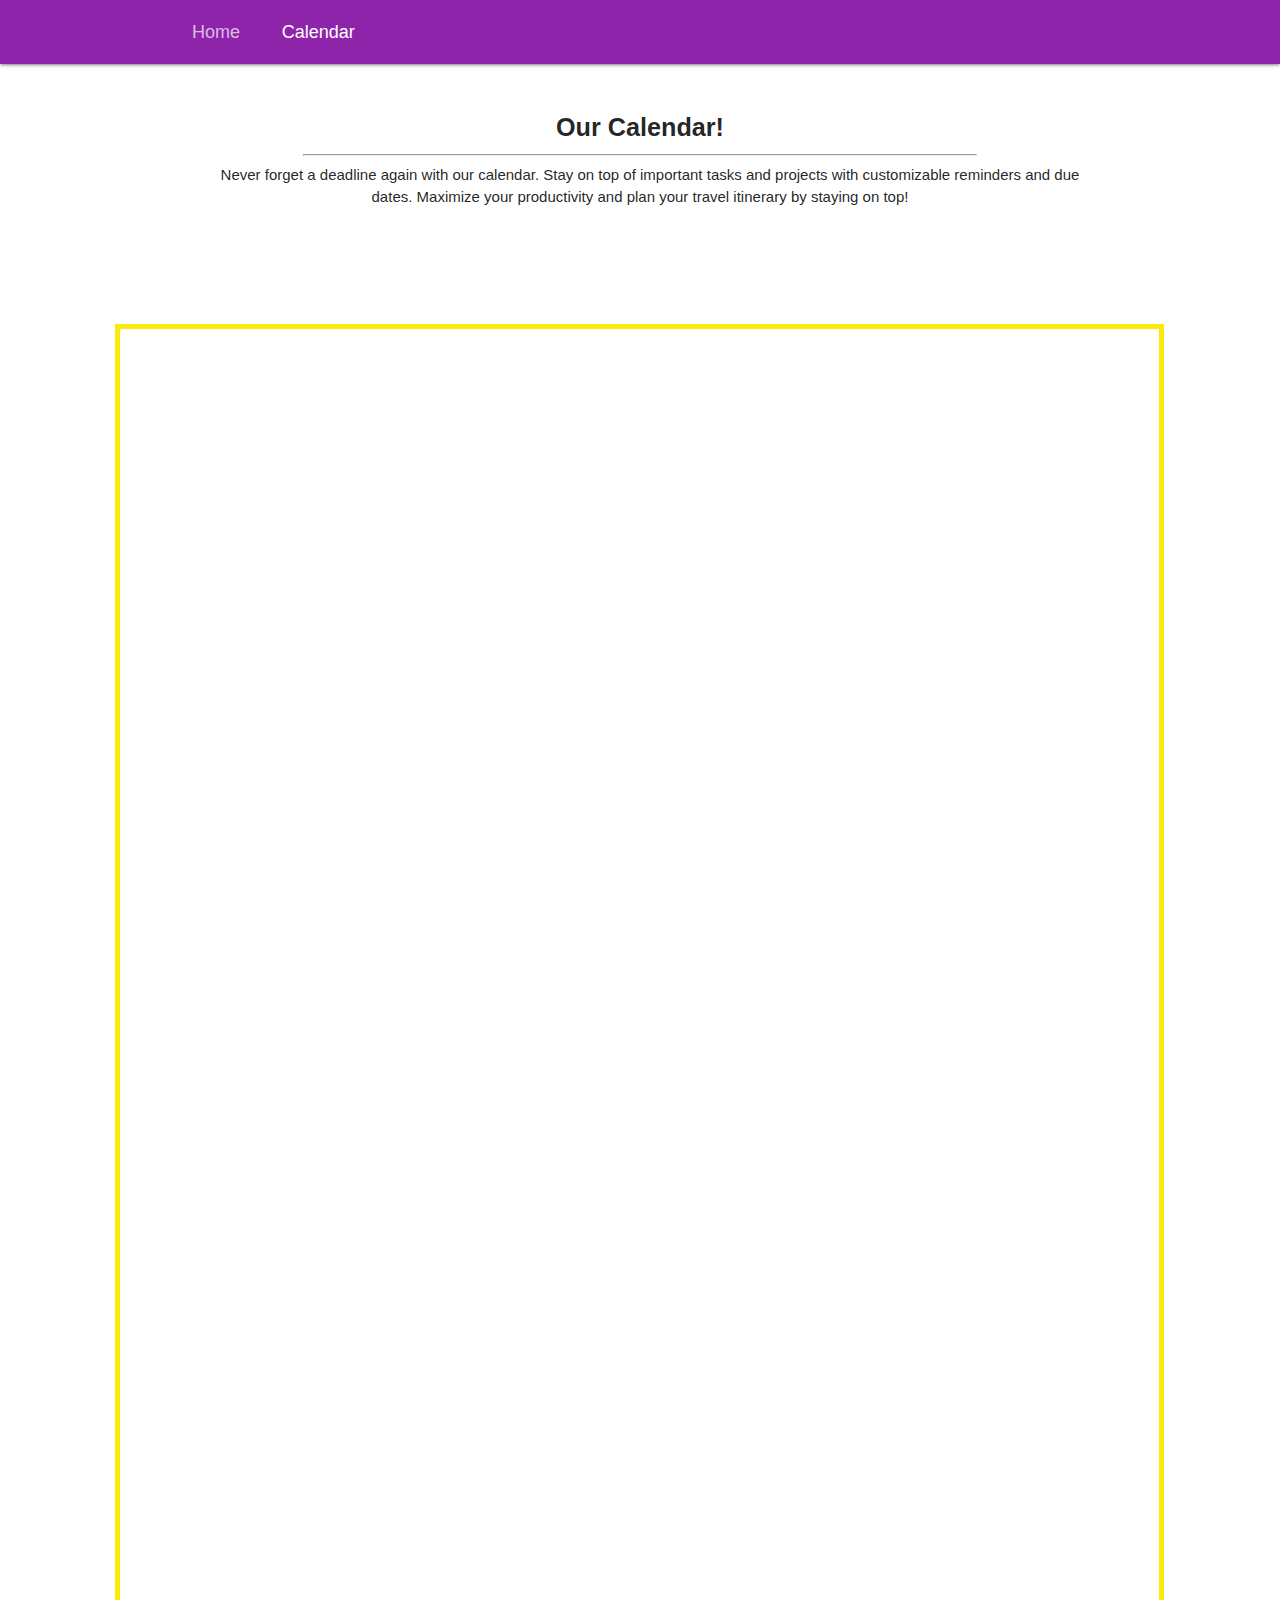
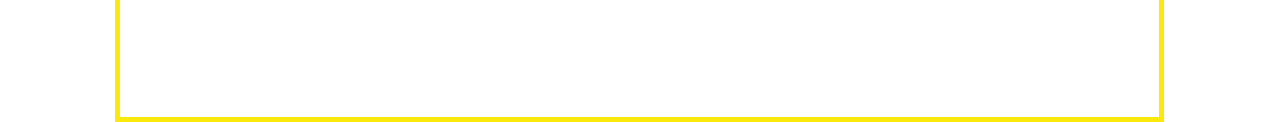
<file: pages/calendar.html>
<!DOCTYPE html>
<html lang="en">
<head>
    <meta charset="UTF-8">
    <meta http-equiv="X-UA-Compatible" content="IE=edge">
    <meta name="viewport" content="width=device-width, initial-scale=1.0">
    <title>Document</title>
    <link type="text/css" href="/css/materialize.min.css" rel="stylesheet">
    <link type="text/css" href="/css/styles.css" rel="stylesheet">
    <link href="https://fonts.googleapis.com/icon?family=Material+Icons" rel="stylesheet">
    <script type="text/javascript" src="/js/materialize.min.js"></script>
    <link rel="manifest" href="/mainfest.json">
    
    <!--Apple Support-->
    <link rel="apple-touch-icon" href="/img/icons/96.png">
    <meta name="apple-mobile-web-app-status-bar" content="#FFD700">
    
    <meta name="theme-color" content="#FFFFFF">

    <style>
      .iframe-container {
        overflow: hidden;
        /* 16:9 aspect ratio */
        padding-top: calc(120%);
        position: relative;
      }
      .iframe-container iframe {
         border: 5px solid;
         border-color:#FBE90C;
         height: 100%;
         left: 0;
         position: absolute;
         top: 0;
         width: 90%;
      }
      </style>

</head>
<body>
  <nav class="nav-wraper purple darken-1">
    <div class="container">
      <a href="/index.html" class="brand-logo right"></a>
      <a href="#" class="sidenav-trigger" data-target="side-menu">
        <i class="material-icons">menu</i>
      </a>

      <div class="col s12">
        <a href="/index.html" class="breadcrumb">Home</a>
        <a href="/pages/calendar.html" class="breadcrumb">Calendar</a>
      </div>
    </div>
  </nav>

  <ul id="side-menu" class="sidenav">
    <li><a href="/index.html">
      <i class="material-icons">home</i>
      Home</a></li>
    <li><a href="/pages/whatsnew.html">
      <i class="material-icons">feed</i>
      What's New</a></li>
    <li><a href="/">
      <i class="material-icons">calendar_month</i>
      Calendar</a></li>
    <li><a href="/pages/socialmedia.html">
        <i class="material-icons">groups</i>
        Social Media</a></li>
    <li><a href="/pages/contactus.html">
      <i class="material-icons">outgoing_mail</i>
      Contact Us</a></li>
    <li><a href="/pages/settings.html">
      <i class="material-icons">settings</i>
        Settings</a></li>
  </ul>

  <div class="container">
    <p class="center-align flow-text" style="margin:auto; font-weight:bold; padding-top:5%; font-family:Arial;"> Our Calendar! </p>
    <hr style="width:75%">
    <p class="center-align" style=" font: size 0.75REM; margin:auto; text-indent:20px; font-family:Arial;">Never forget a deadline again with our calendar. Stay on top of important tasks and projects with customizable reminders and due dates. Maximize your productivity and plan your travel itinerary by staying on top! </p>
  </div>

  <div style="margin-top:9%; margin-left:9%">
    <div class="iframe-container">
      <iframe  
      src="https://calendar.google.com/calendar/u/0/embed?height=600&wkst=1&bgcolor=%23ffffff&ctz=America/Chicago&showDate=0&showTz=0&mode=AGENDA&src=Y19nOGoybXUzNDh2amFmb24wZWVwYnVnc2tjb0Bncm91cC5jYWxlbmRhci5nb29nbGUuY29t&src=Y19wdWYxMzFiZjMxZzJzNjU3cWxpbmwzcmFyc0Bncm91cC5jYWxlbmRhci5nb29nbGUuY29t&src=MmY2bnYzcGIxMDNuMnVpYWhyOW04aGk3aTgxb3Q2dW1AaW1wb3J0LmNhbGVuZGFyLmdvb2dsZS5jb20&color=%23F6BF26&color=%238E24AA&color=%238E24AA"></iframe>
    </div>
  </div>

  


<script src="/js/app.js"></script>
<script src="https://code.jquery.com/jquery-3.3.1.min.js"></script>
<script src="https://cdnjs.cloudflare.com/ajax/libs/materialize/1.0.0-beta/js/materialize.min.js"></script>



<script>
  $(document).ready(function(){
    $('.sidenav').sidenav();
  });
</script>

</body>
</html>
</file>
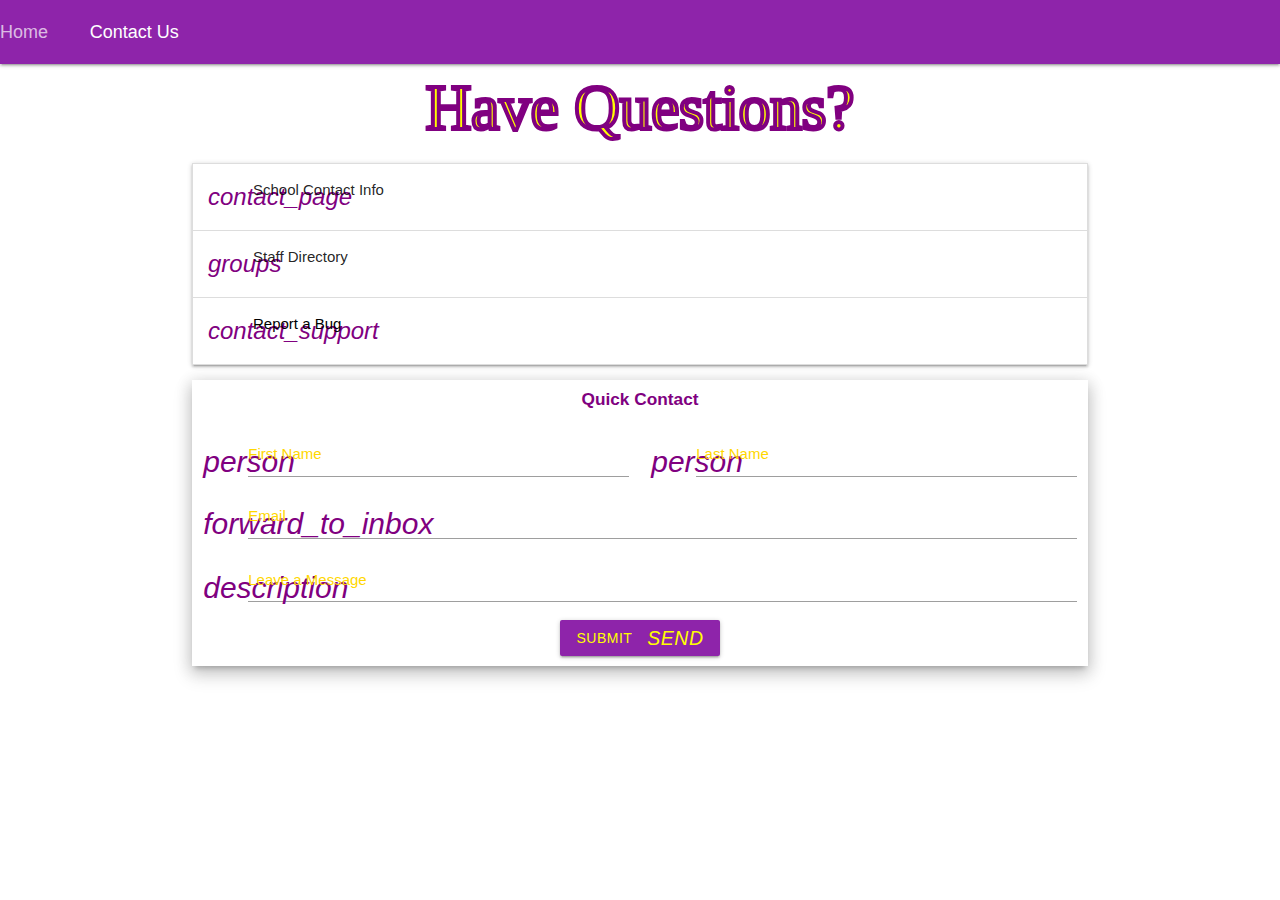
<file: pages/contactus.html>
<html lang="en">
<head>
    <meta charset="UTF-8">
    <meta http-equiv="X-UA-Compatible" content="IE=edge">
    <meta name="viewport" content="width=device-width, initial-scale=1.0">
    <title>Contact Us</title>
    <link type="text/css" href="/css/materialize.min.css" rel="stylesheet">
    <link type="text/css" href="/css/styles.css" rel="stylesheet">
    <link href="https://fonts.googleapis.com/icon?family=Material+Icons" rel="stylesheet">
    <script type="text/javascript" src="/js/materialize.min.js"></script>
    <link rel="manifest" href="/mainfest.json">
    
    <!--Apple Support-->
    <link rel="apple-touch-icon" href="/img/icons/96.png">
    <meta name="apple-mobile-web-app-status-bar" content="#FFD700">
 
    <meta name="theme-color" content="#FFFFFF">

    <style>
      @import url('https://fonts.googleapis.com/css2?family=Balsamiq+Sans:wght@700&display=swap');

      h1.Bubble{
        font-family: 'Balsamiq Sans', cursive;
        -webkit-text-fill-color: yellow;
        -webkit-text-stroke-color:purple;
        -webkit-text-stroke-width:4px;
        margin-top:10px;
      }
    input[type="text"]:not(.browser-default):focus:not([readonly])+label,
    textarea.materialize-textarea:focus:not([readonly])+label {
      color: gold;
    }
    /* Replace "your-color" with your desired color value */
    input[type="text"]:not(.browser-default):focus:not([readonly]) {
      color: purple;
      border-bottom-color: gold;
    }
    /* label color */
    .inputField label {
      color: gold;
    }
     /* valid color */
    .inputField input[type=text].valid {
      border-bottom: 1px solid gold;
      box-shadow: 0 1px 0 0 gold;
    }
    a.modalLink:active {
      color:black;
    }
    a.modalLink:visited {
      color:black;
    }
    a:hover {
      color:purple;
    }
    a.modalLink:link {
      color:black;
    }
    /* do the rest later */

    </style>
</head>
<body>
  <nav class="nav-wraper purple darken-1">
    <div class="">
      <a href="/index.html" class="brand-logo right"><!--Wauconda Doghouse used to go here--></a>
      <a href="#" class="sidenav-trigger" data-target="side-menu">
        <i class="material-icons">menu</i>
      </a>

      <div class="col s12">
        <a href="/index.html" class="breadcrumb">Home</a>
        <a href="/pages/contactus.html" class="breadcrumb">Contact Us</a>
      </div>
    </div>
  </nav>
    
      <ul id="side-menu" class="sidenav">
        <li><a href="/index.html">
          <i class="material-icons">home</i>
          Home</a></li>
        <li><a href="/pages/whatsnew.html">
          <i class="material-icons">feed</i>
          What's New</a></li>
        <li><a href="/pages/calendar.html">
          <i class="material-icons">calendar_month</i>
          Calendar</a></li>
        <li><a href="/pages/socialmedia.html">
            <i class="material-icons">groups</i>
            Social Media</a></li>
        <li><a href="/">
          <i class="material-icons">outgoing_mail</i>
          Contact Us</a></li>
        <li><a href="/pages/settings.html">
          <i class="material-icons">settings</i>
            Settings</a></li>
      </ul>

      <h1 class="Bubble" style="text-align: center;">Have Questions?</h1>

      <div class="container" style="margin-top:-5px;">
        <ul class="collapsible">
          <li>
            <div class="collapsible-header"><i class="material-icons" style="color:purple">contact_page</i>School Contact Info</div>
            <div class="collapsible-body"><span>Phone: (847) 526-6611 <br> Email: <a href="mailto:dwilm@d118.org"> dklett@d118.org</a> <br> Address: 505 N Main St, Wauconda, IL 60084. <br> Helpdesk: <a href="https://www.d118-helpdesk.info/" target="_blank">https://www.d118-helpdesk.info/</a></span></div>
          </li>
          <li>
            <div class="collapsible-header"><i class="material-icons" style="color:purple">groups</i>Staff Directory</div>
            <div class="collapsible-body"><span> Staff Information: <a href= "https://www.d118.org/schools/whs/whs-staff-directory"> Staff Directory </a> <br> Athletic Coach Information: <a href= "https://docs.google.com/spreadsheets/d/1yDV2_rkWy5qlvdjoLTbOkgGCDZQ0uF3cjCsh7OO53_E/edit?usp=sharing"> Athletic Directory</a> <br> Activity Sponsor Information: <a href= "https://docs.google.com/spreadsheets/d/1a6IJPGuLJDTVNj3uRQmvmiv0npA5FqkkWaRCFUei_tQ/edit?usp=sharing"> Sponsor Directory</a></span></div>
          </li>
          <li>
            <div class="collapsible-header"><i class="material-icons" style="color:purple">contact_support</i><a href="#modal1" class="modal-trigger modalLink">Report a Bug</a></div>
            <div class="collapsible-body"><span>Thank you for helping improve our app.</span></div> 
          </li>
        </ul>
      </div>

      <div id="modal1" class="modal">
        <div class="modal-content">
          <h4>Bug Report</h4>
          <div class="row">
            <form class="col s12">
              <div class="row">
                <div class="input-field col s12">
                  <i class="material-icons prefix" style="color:purple">forward_to_inbox</i>
                  <input id="email" type="email" class="validate">
                  <label for="email">Email</label>
                  <span class="helper-text" data-error="Make Sure it's Formatted Properly" data-success=""></span>
                </div>
              </div>
              <div class="row">
                <div class="input-field col s12" style="margin-top:-10px">
                  <i class="material-icons prefix" style="color:purple">phone_iphone</i>
                  <select>
                    <option value="" disabled selected>Choose your option</option>
                    <option value="1">Apple</option>
                    <option value="2">Android</option>
                    <option value="3">Other</option>
                  </select>
                  <label>Type of Device</label>
                </div>
             </div>
              <div class="row">
                <div class="input-field col s12" style="margin-top:-10px">
                  <i class="material-icons prefix" style="color:purple">description</i>
                  <textarea id="textarea1" class="materialize-textarea"></textarea>
                  <label for="textarea1">Description of issue</label>
                </div>
              </div>
              <div class="row">
                <div class="input-field col s12" style="margin-top:-10px">
                  <i class="material-icons prefix" style="color:purple">calendar_month</i>
                  <input type="text" class="datepicker">
                  <label for="datepicker">Choose a date</label>
                </div>
              </div>
            </form>
          </div>
        </div>
        <div class="modal-footer">
          <a href="#!" class="modal-close waves-effect waves-purple btn-flat">Submit</a>
        </div>
      </div>

      <div class="z-depth-3 container">
        <h6 class="center-align" style="padding-top:10px; color:purple; font-weight:bold">Quick Contact</h6>
        <div class="row">
          <form class="col s12">
            <div class="row" style="margin-bottom:-10px">
              <div class="input-field inputField col s6">
                <i class="material-icons prefix" style="color:purple">person</i>
                <input type="text" id="first_name" class="validate">
                <label for="first_name">First Name</label>
              </div>
              <div class="input-field inputField col s6">
                <i class="material-icons prefix" style="color:purple">person</i>
                <input type="text" id="last_name" class="validate">
                <label for="last_name">Last Name</label>
              </div>
            </div>
            <div class="row" style="margin-bottom:-10px">
              <div class="input-field inputField col s12" style="margin-top:-7px">
                <i class="material-icons prefix" style="color:purple">forward_to_inbox</i>
                <input id="email" type="email" class="validate">
                <label for="email">Email</label>
                <span class="helper-text" data-error="Make Sure it's Formatted Properly" data-success=""></span>
              </div>
            </div>
            <div class="row" style="margin-bottom:-10px">
              <div class="input-field inputField col s12" style="margin-top:-23px">
                <i class="material-icons prefix" style="color:purple">description</i>
                <textarea id="textarea1" class="materialize-textarea"></textarea>
                <label for="textarea1">Leave a Message</label>
              </div>
            </div>
          </form>
          <div class="center-align">
            <button class="btn waves-effect waves-light purple darken-1" type="submit" name="action" style="margin-top:-20px; margin-bottom:10px; color:yellow">Submit
              <i class="material-icons right">send</i>
            </button>
          </div>
        </div>
      </div>
  
      <script src="/js/app.js"></script>
      <script src="https://code.jquery.com/jquery-3.3.1.min.js"></script>
      <script src="https://cdnjs.cloudflare.com/ajax/libs/materialize/1.0.0-beta/js/materialize.min.js"></script>
    
      <script>
        $(document).ready(function(){
          $('.sidenav').sidenav();
        });
        $(document).ready(function(){
          $('.collapsible').collapsible();
          $('.modal').modal();
        });
        $(document).ready(function(){
          $('select').formSelect();
        });
        $(document).ready(function(){
          $('.datepicker').datepicker();
        });
          // Optional: Add options for the date picker
          var options = {
            format: 'yyyy-mm-dd',
            autoClose: true,
            showClearBtn: true,
            minDate: new Date(),
            // ... add more options here as needed
          };
      </script>

</body>
</html>
</file>
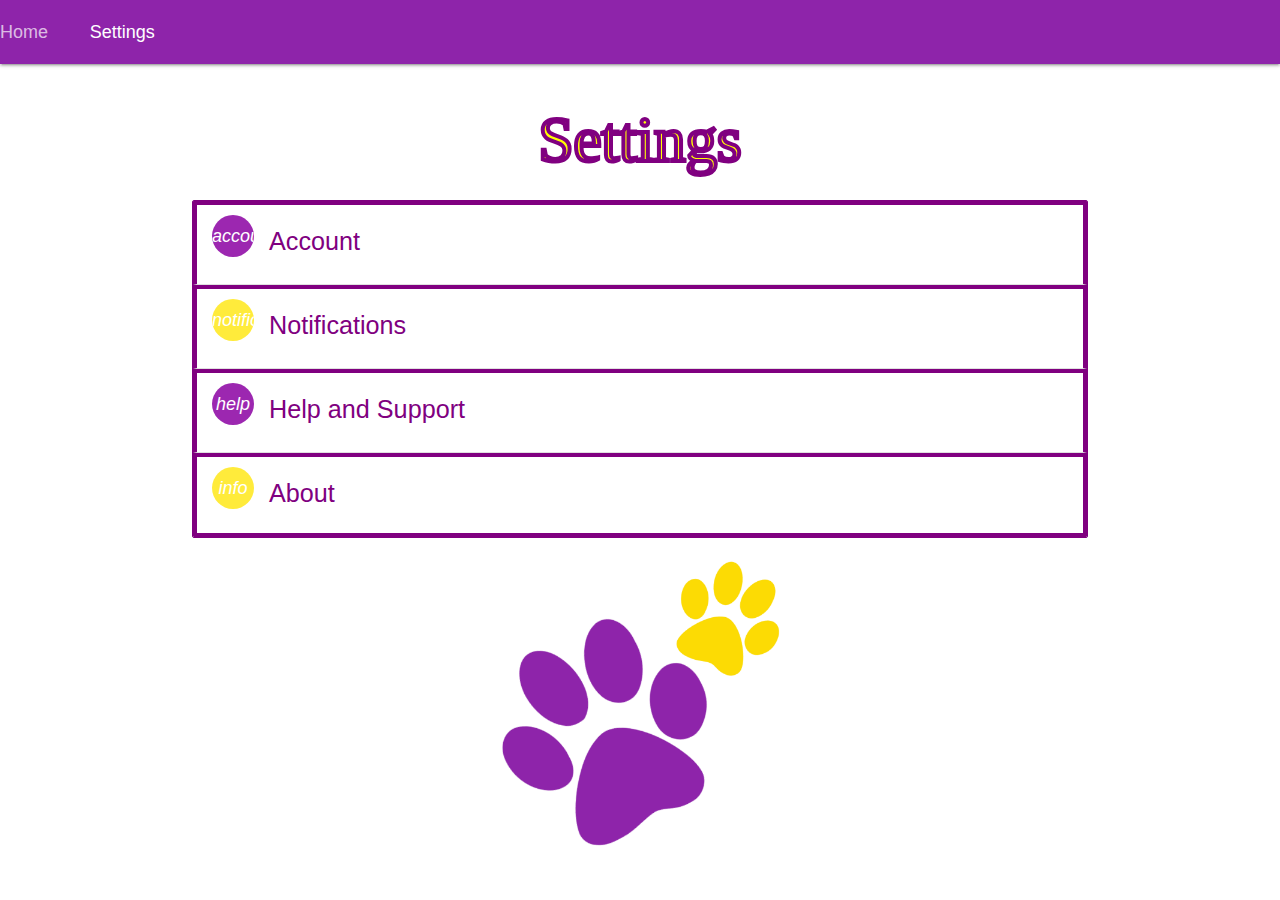
<file: pages/settings.html>
<html lang="en">
<head>
    <meta charset="UTF-8">
    <meta http-equiv="X-UA-Compatible" content="IE=edge">
    <meta name="viewport" content="width=device-width, initial-scale=1.0">
    <title>Settings</title>
    <link type="text/css" href="/css/materialize.min.css" rel="stylesheet">
    <link type="text/css" href="/css/styles.css" rel="stylesheet">
    <link href="https://fonts.googleapis.com/icon?family=Material+Icons" rel="stylesheet">
    <script type="text/javascript" src="/js/materialize.min.js"></script>
    <link rel="manifest" href="/mainfest.json">
    
    <!--Apple Support-->
    <link rel="apple-touch-icon" href="/img/icons/96.png">
    <meta name="apple-mobile-web-app-status-bar" content="#FFD700">
    <meta name="theme-color" content="#FFFFFF">
    
<style>

@import url('https://fonts.googleapis.com/css2?family=Balsamiq+Sans:wght@700&display=swap');

h1.Bubble{
  font-family: 'Balsamiq Sans', cursive;
  -webkit-text-fill-color: yellow;
  -webkit-text-stroke-color:purple;
  -webkit-text-stroke-width:4px;
}
  a.h0ver:hover p{
    color: yellow
  }
  a:visited p{
    color:purple;
  }
  a:link p{
    color:purple
  }
  a.h0ver:active p{
    color:white
  }
  .collection {
    border: 1px solid purple;
  }
  .collection-item {
    border: 4px solid purple;
  }

  .collection .collection-item:last-child {
    border-bottom: 4px solid purple;
  }

</style>

</head>
<body>
  <nav class="nav-wraper purple darken-1">
    <div class="">
      <a href="/index.html" class="brand-logo right"></a>
      <a href="#" class="sidenav-trigger" data-target="side-menu">
        <i class="material-icons">menu</i>
      </a>

      <div class="col s12">
        <a href="/index.html" class="breadcrumb">Home</a>
        <a href="/pages/settings.html" class="breadcrumb">Settings</a>
      </div>
    </div>
  </nav>
    
      <ul id="side-menu" class="sidenav">
        <li><a href="/index.html">
          <i class="material-icons">home</i>
          Home</a></li>
        <li><a href="/pages/whatsnew.html">
          <i class="material-icons">feed</i>
          What's New</a></li>
        <li><a href="/pages/calendar.html">
          <i class="material-icons">calendar_month</i>
          Calendar</a></li>
        <li><a href="/pages/socialmedia.html">
            <i class="material-icons">groups</i>
            Social Media</a></li>
        <li><a href="/pages/contactus.html">
          <i class="material-icons">outgoing_mail</i>
          Contact Us</a></li>
        <li><a href="/">
          <i class="material-icons">settings</i>
            Settings</a></li>
      </ul>

<h1 class="Bubble" style="text-align:center;">Settings</h1>

<div class="container">
  <ul class="collection">  
    <li class="collection-item avatar"><a href="/pages/settings/account.html" class="h0ver"><p class="left section flow-text">Account</p></a>
        <a href="#!" class="secondary-content"><i class="material-icons"></i></a>
        <i class="material-icons circle purple">account_circle</i>
    </li>
    <li class="collection-item avatar"> <a href="/pages/settings/notifications.html" class="h0ver"><p class="left section flow-text">Notifications</p></a>
      <a href="#!" class="secondary-content"><i class="material-icons"></i></a>
      <i class="material-icons circle yellow">notifications_active</i>
    </li>
    <li class="collection-item avatar"> <a href="/pages/settings/helpandsupport.html" class="h0ver"><p class="left section flow-text">Help and Support</p></a>
        <a href="#!" class="secondary-content"><i class="material-icons"></i></a>
        <i class="material-icons circle purple">help</i>
    </li>
    <li class="collection-item avatar"> <a href="/pages/settings/about.html" class="h0ver"><p class="left section flow-text">About</p></a>
      <a href="#!" class="secondary-content"><i class="material-icons"></i></a>
      <i class="material-icons circle yellow">info</i>
    </li>
  </ul>
</div>

<div class="container">
  <div class="row">
    <div class="col s12 center-align">
      <img img class="responsive-img" src="/img/paws.png" style="width:300px; height:300px">
    </div>
  </div>
</div>

<script src="/js/app.js"></script>
<script src="https://code.jquery.com/jquery-3.3.1.min.js"></script>
<script src="https://cdnjs.cloudflare.com/ajax/libs/materialize/1.0.0-beta/js/materialize.min.js"></script>

<script>
  $(document).ready(function(){
    $('.sidenav').sidenav();
  });
</script>

</body>
</html>
</file>
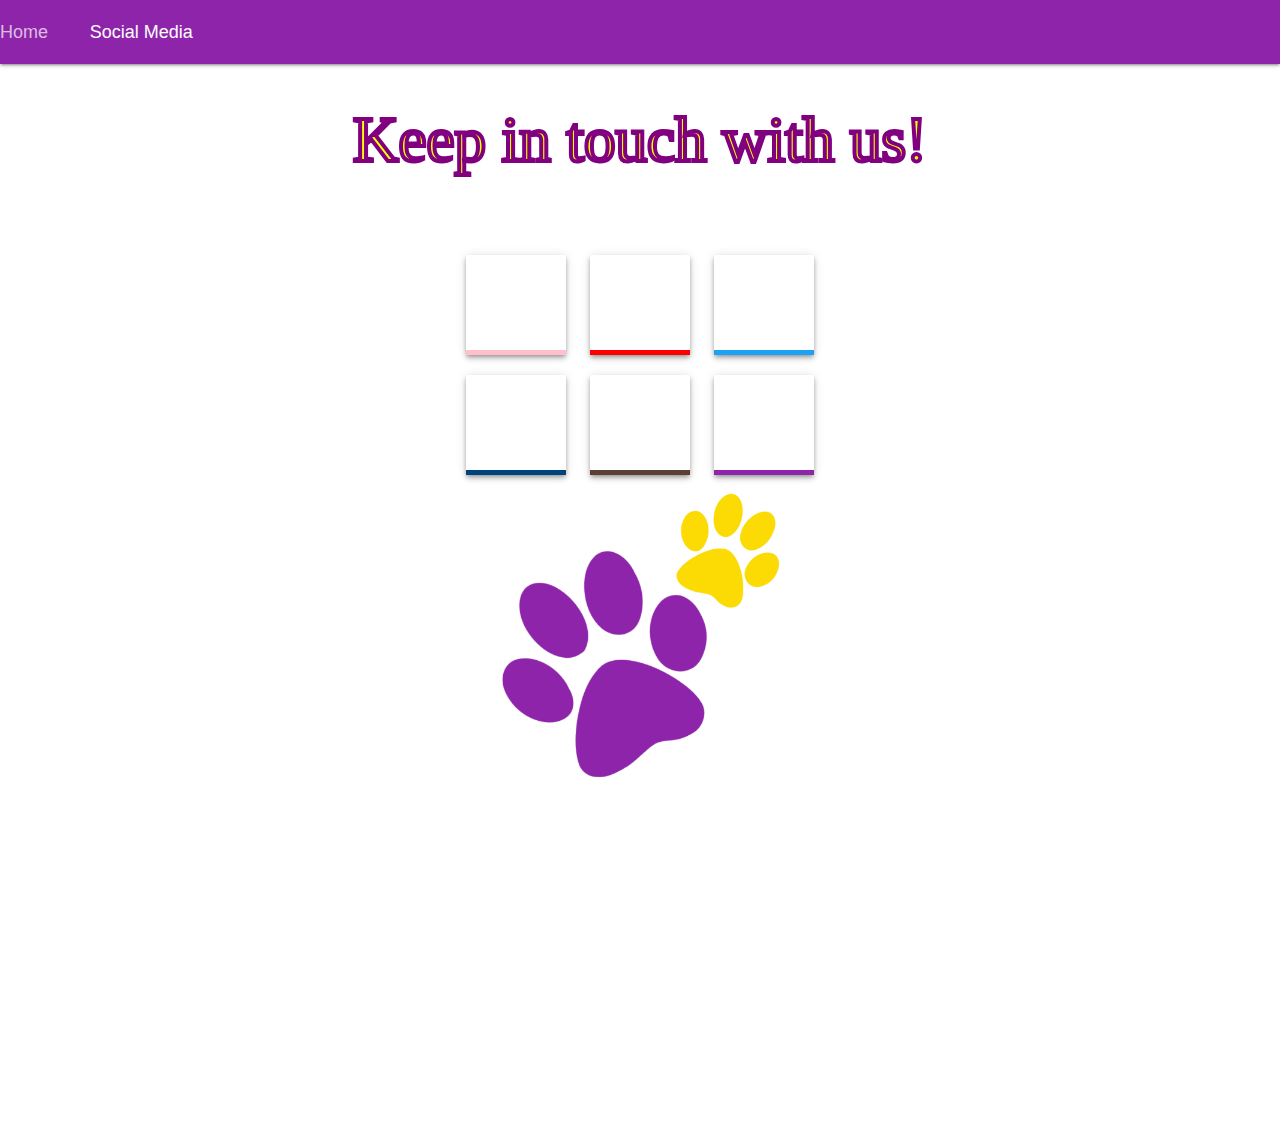
<file: pages/socialmedia.html>
<!DOCTYPE html>
<html lang="en">
<head>

  <meta charset="UTF-8">
  <meta http-equiv="X-UA-Compatible" content="IE=edge">
  <meta name="viewport" content="width=device-width, initial-scale=1.0">
  <title>Contact Us</title>
  <link type="text/css" href="/css/materialize.min.css" rel="stylesheet">
  <link type="text/css" href="/css/styles.css" rel="stylesheet">
  <link rel="stylesheet" href="/css/styles.css">
  <link rel="stylesheet" href="https://kit.fontawesome.com/a29fae7ac1.css" crossorigin="anonymous">
  <link href="https://fonts.googleapis.com/icon?family=Material+Icons" rel="stylesheet">
  <script type="text/javascript" src="/js/materialize.min.js"></script>
  <script src="https://kit.fontawesome.com/a29fae7ac1.js" crossorigin="anonymous"></script>
  <link rel="manifest" href="/mainfest.json">
  
    <!--Apple Support-->
    <link rel="apple-touch-icon" href="/img/icons/96.png">
    <meta name="apple-mobile-web-app-status-bar" content="#FFD700">

    <meta name="theme-color" content="#FFFFFF">

    <style>

      @import url('https://fonts.googleapis.com/css2?family=Balsamiq+Sans:wght@700&display=swap');

    /* Bubble Text of Title */
      h1.bubbleText{
        font-family: 'Balsamiq Sans', cursive; /* imported from line 26 */
        -webkit-text-fill-color: yellow;
        -webkit-text-stroke-color:purple;
        -webkit-text-stroke-width:4px;
      }

    </style>

</head>

<body>

  <nav class="nav-wraper purple darken-1">
    <div class="">
      <a href="/index.html" class="brand-logo right"></a>
      <a href="#" class="sidenav-trigger" data-target="side-menu">
        <i class="material-icons">menu</i>
      </a>

      <div class="col s12">
        <a href="/index.html" class="breadcrumb">Home</a>
        <a href="/pages/socialmedia.html" class="breadcrumb">Social Media</a>
      </div>
    </div>
  </nav>

  <ul id="side-menu" class="sidenav">
    <li><a href="/index.html">
      <i class="material-icons">home</i>
      Home</a></li>
    <li><a href="/pages/whatsnew.html">
      <i class="material-icons">feed</i>
      What's New</a></li>
    <li><a href="/pages/calendar.html">
      <i class="material-icons">calendar_month</i>
      Calendar</a></li>
    <li><a href="/">
        <i class="material-icons">groups</i>
        Social Media</a></li>
    <li><a href="/pages/contactus.html">
      <i class="material-icons">outgoing_mail</i>
      Contact Us</a></li>
    <li><a href="/pages/settings.html">
      <i class="material-icons">settings</i>
        Settings</a></li>
  </ul>

  <!-- here is the pages actual content below -->

  <h1 class="bubbleText" style="text-align: center;">Keep in touch with us!</h1>
  <br>
  <br>

  <div class="c0ntainer">
    <div class="icons center">
        <a href="https://www.instagram.com/wauconda_athletics/?hl=en" class="z-depth-2 iInstagram">
          <i class="fa-brands fa-instagram"></i>
        </a>    
        <a href="https://www.youtube.com/@whsathletics1875" class="z-depth-2 iYoutube">
          <i class="fa-brands fa-youtube"></i>
        </a>
        <a href="https://twitter.com/WaucondaHS118" class="z-depth-2 iTwitter">
          <i class="fa-brands fa-twitter"></i>
        </a>     
    </div>

    <div class="icons center">
      <a href="https://d118-powerschool.info/public/" class="z-depth-2 iPowerschool">
        <i class="fa-solid fa-p"></i>
      </a>    
      <a href="https://www.wauclib.org/" class="z-depth-2 iLibrary">
        <i class="fa-solid fa-book"></i>
      </a>
      <a href="https://www.d118.org/" class="z-depth-2 iDistrict">
        <i class="fa-solid fa-school"></i>      
      </a>     
    </div>
    
<!--  Commented code for the column version of bulldog paws  <div class="container">
      <div class="row">
        <div class="col s6">
          <img img class="responsive-img" src="/img/purpleprint.png" style="width:200px; height:200px">
        </div>
        <div class="col s5 offset-s1">
          <img img class="responsive-img" src="/img/goldprint.png" style="width:75px; height:75px; ">
        </div>
      </div>
    </div>
  -->

  <div class="container">
    <div class="row">
      <div class="col s12 center-align">
        <img img class="responsive-img" src="/img/paws.png" style="width:300px; height:300px">
      </div>
    </div>
  </div>

  <script src="/js/app.js"></script>
  <script src="https://code.jquery.com/jquery-3.3.1.min.js"></script>
  <script src="https://cdnjs.cloudflare.com/ajax/libs/materialize/1.0.0-beta/js/materialize.min.js"></script>

  <script>
    $(document).ready(function(){
      $('.sidenav').sidenav();
    });
  </script>

</body>
</html>
</file>
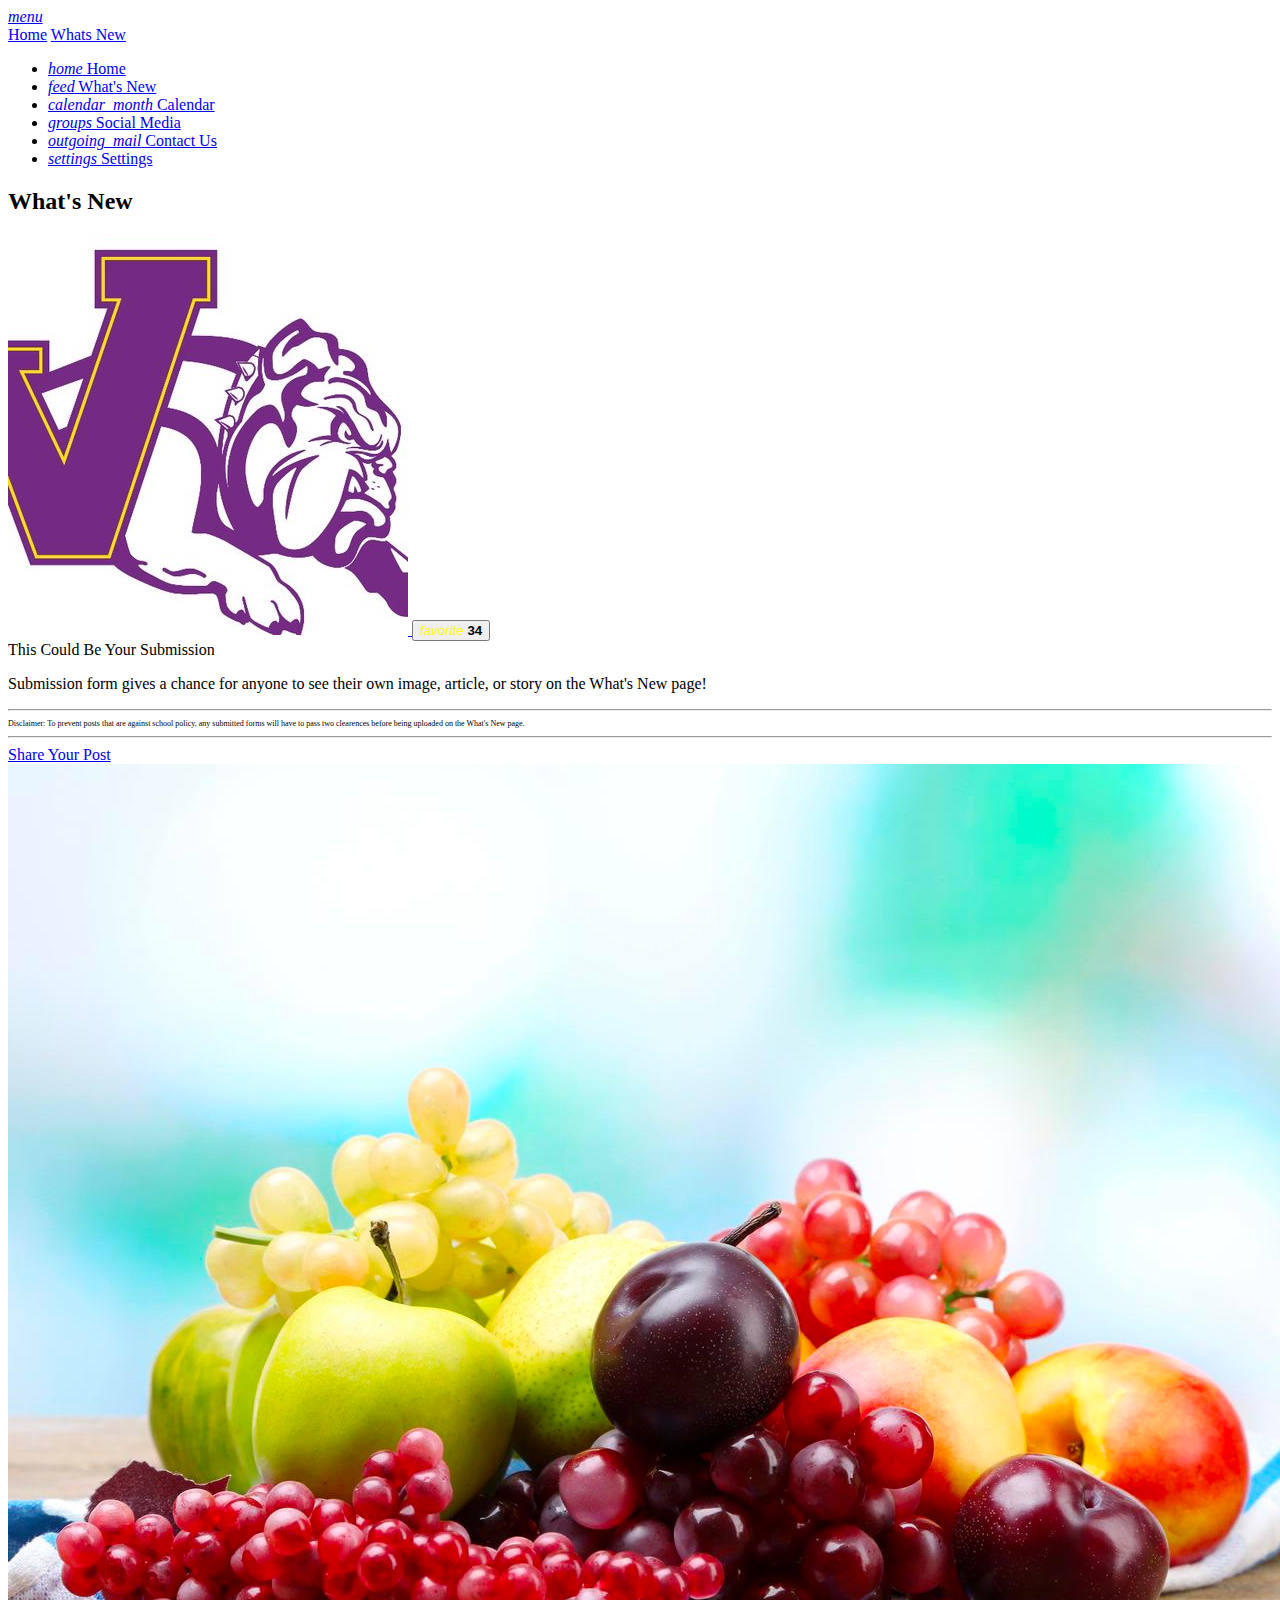
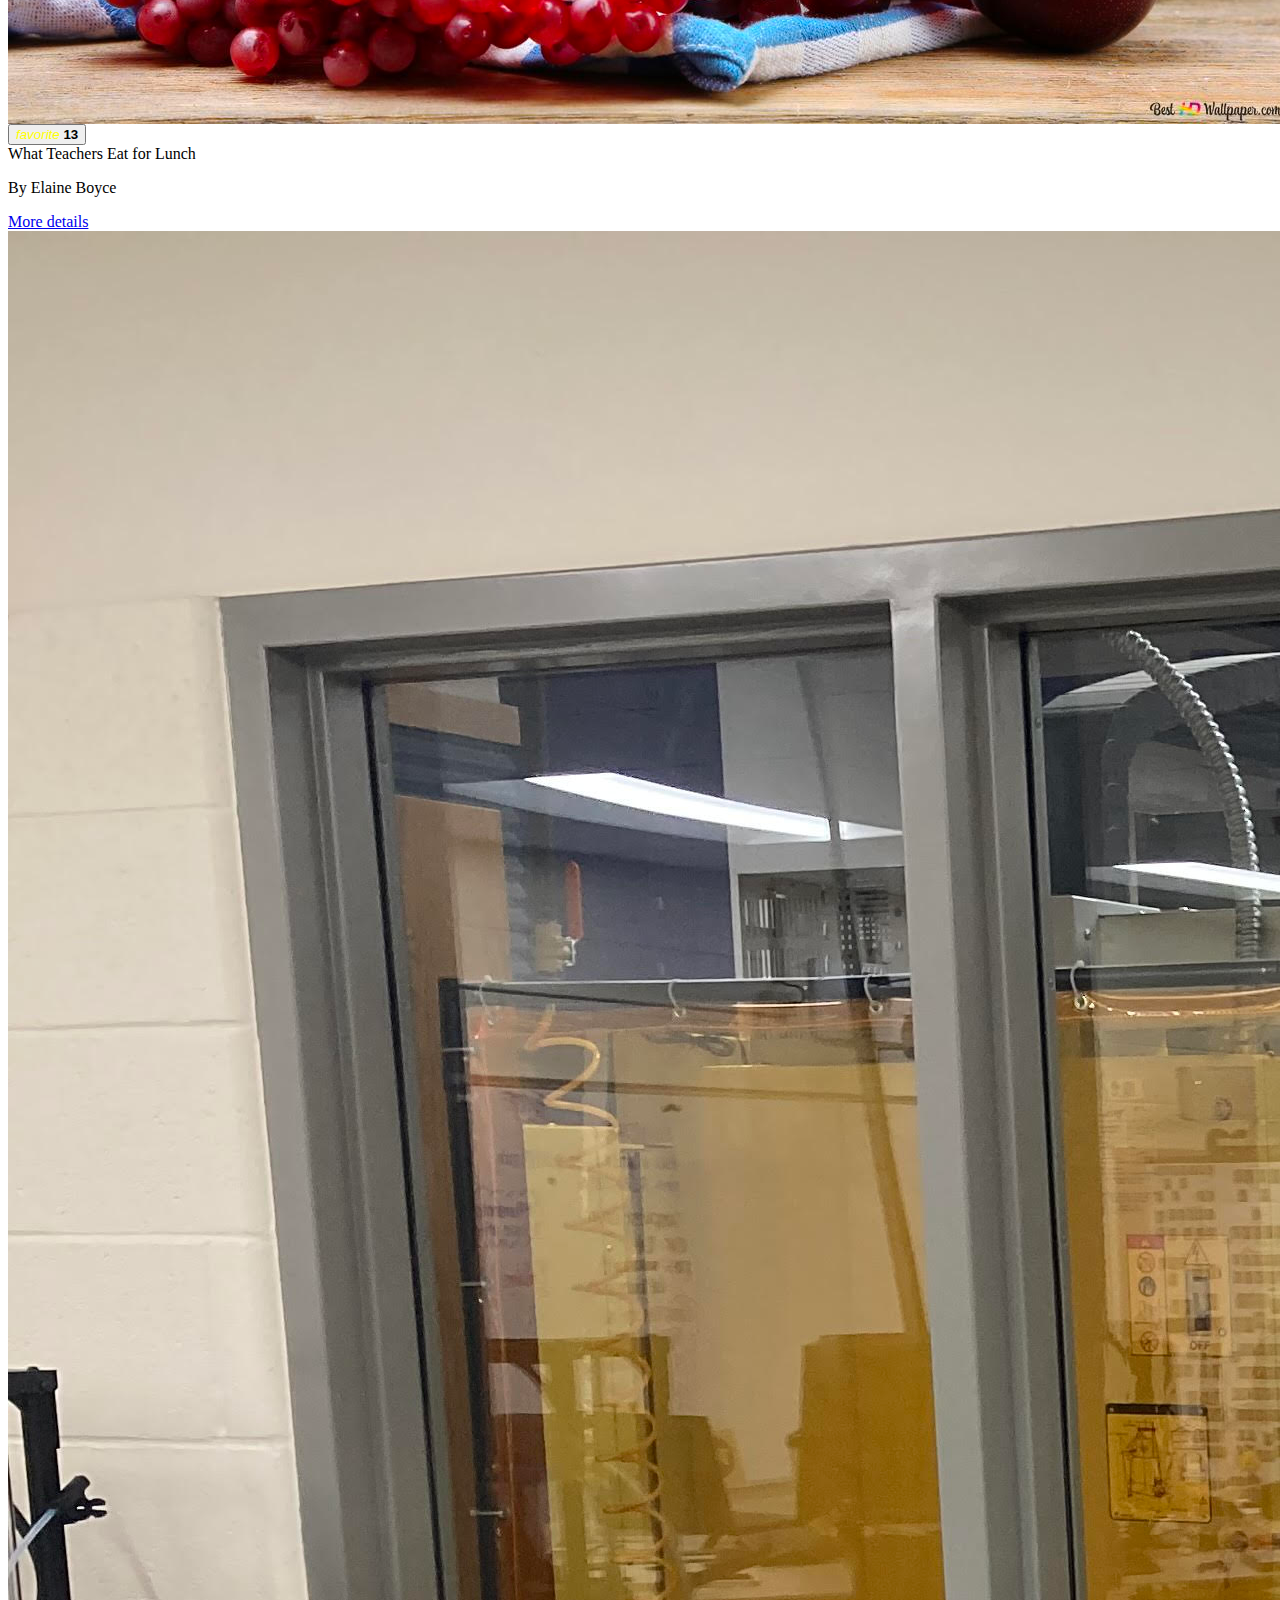
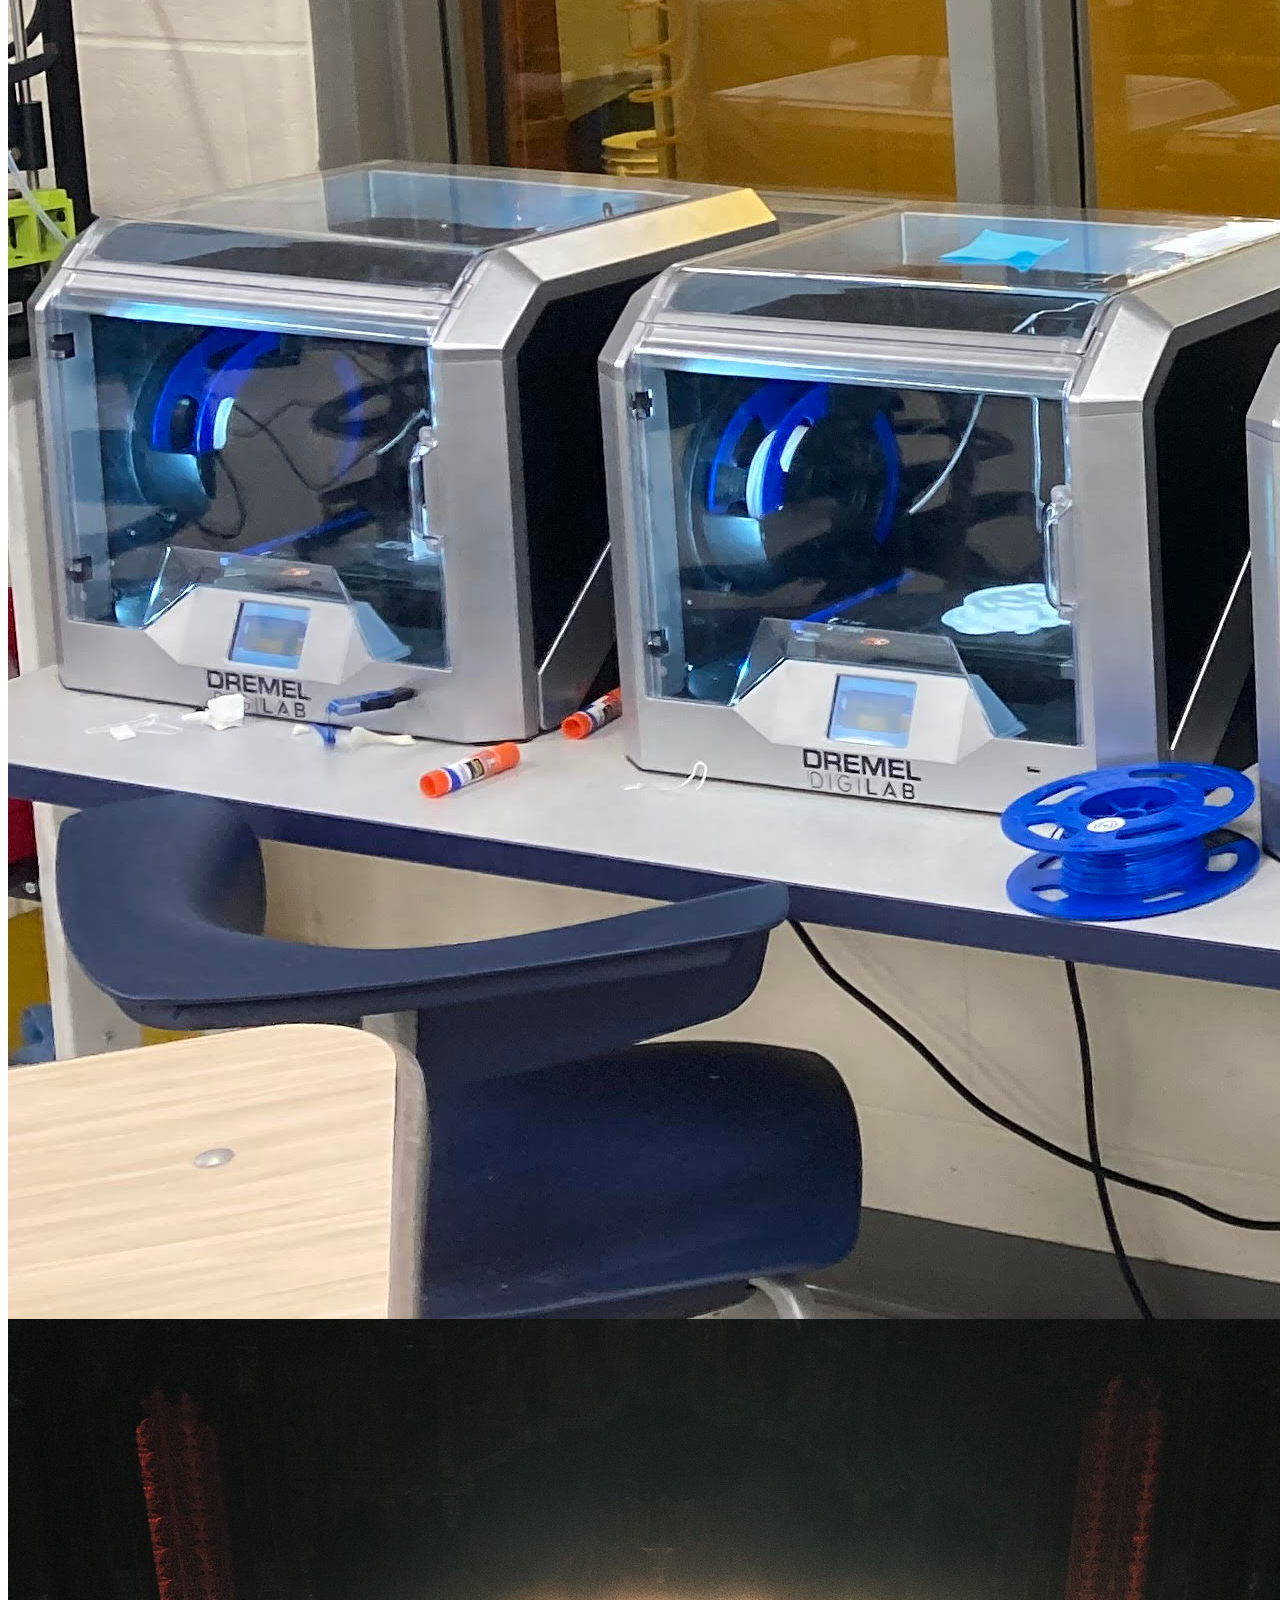
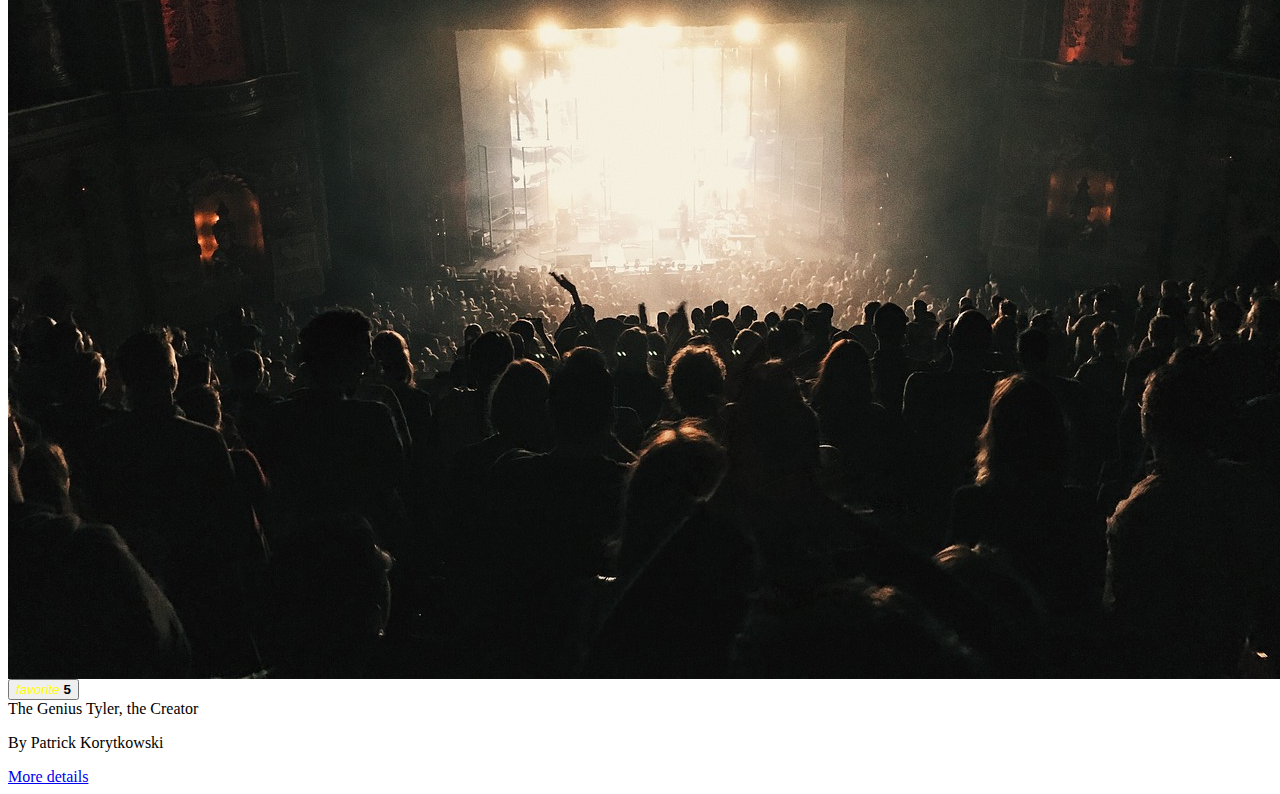
<file: pages/whatsnew.html>
<html lang="en">
<head>
  <meta charset="UTF-8">
  <meta name="viewport" content="width=device-width, initial-scale=1.0">
  <meta http-equiv="X-UA-Compatible" content="ie=edge">
  <!--Import Google Icon Font-->
  <link href="https://fonts.googleapis.com/icon?family=Material+Icons" rel="stylesheet">
  <!-- Compiled and minified CSS -->
  <link rel="stylesheet" href="https://cdnjs.cloudflare.com/ajax/libs/materialize/1.0.0-beta/css/materialize.min.css">
  <link rel="manifest" href="/mainfest.json">
  
    <!--Apple Support-->
    <link rel="apple-touch-icon" href="/img/icons/96.png">
    <meta name="apple-mobile-web-app-status-bar" content="#FFD700">

  <meta name="theme-color" content="#FFFFFF">

  <title>whatsnew</title>
  <style>
    

  @media only screen and (min-width: 601px){
    .tylermargin{
      margin-top:-45%;   
    }
  }
  @media only screen and (min-width: 820px){
    .tylermargin{
      margin-top:-40%;
    }
  }
  @media only screen and (min-width: 840px){
    .tylermargin{
      margin-top:-30%;
    }
  }
  @media only screen and (min-width: 900px){
    .tylermargin{
      margin-top:-35%;
    }
  }/*
  @media only screen and (max-width: 601px){
    .tylermargin{
      margin-top:-130px;   
    }
  }*/
  
  </style>
</head>
<body>

  <nav class="nav-wraper purple darken-1">
    <div class="container">
      <a href="/index.html" class="brand-logo right"></a>
      <a href="#" class="sidenav-trigger" data-target="side-menu">
        <i class="material-icons">menu</i>
      </a>
      <!--
      <a href=""class="btn-floating">
        <i class="material-icons userprofile">person</i>
      </a> -->
      <div class="col s12">
        <a href="/index.html" class="breadcrumb">Home</a>
        <a href="/pages/whatsnew.html" class="breadcrumb">Whats New</a>
      </div>
    </div>
  </nav>

  <ul id="side-menu" class="sidenav">
    <li><a href="/index.html">
      <i class="material-icons">home</i>
      Home</a></li>
    <li><a href="/">
      <i class="material-icons">feed</i>
      What's New</a></li>
    <li><a href="/pages/calendar.html">
      <i class="material-icons">calendar_month</i>
      Calendar</a></li>
    <li><a href="/pages/socialmedia.html">
        <i class="material-icons">groups</i>
        Social Media</a></li>
    <li><a href="/pages/contactus.html">
      <i class="material-icons">outgoing_mail</i>
      Contact Us</a></li>
    <li><a href="/pages/settings.html">
      <i class="material-icons">settings</i>
        Settings</a></li>
  </ul>


  <div class="container">

    <!--Page Title-->
    <h2>What's New</h2>

    <div class="row">

        <!--change class (s12 l6) numbers to affect size-->
      <div class="col s12 m6 l6">

        <div class="card">
          <div class="card-image">

            <!--replace src with your own img-->
            <a href="articles/articleForm.html">
             <img src="/img/bulldog.jpeg" alt="">
            </a>
            <!--this makes heart icon-->
            <button class="btn like-button purple" >
              <i class="material-icons like-icon pulse" style="color:yellow">favorite</i>
              <span class="like-count" style="font-weight:bold;">34</span>
            </button>

          </div>
          <div class="card-content">

            <!--Title of the card itself-->
            <span class="card-title" style="font-weight: 500;">This Could Be Your Submission</span>

            <!--text of card-->
            <p>Submission form gives a chance for anyone to see their own image, article, or story on the What's New page!</p>
            <hr>
            <p style="font-size:50%;">Disclaimer: To prevent posts that are against school policy, any submitted forms will have to pass two clearences before being uploaded on the What's New page.</p>
            <hr>
          </div>

          <!--text at bottom of card (soon to be clickables)-->
          <div class="card-action">
            <a href="articles/articleForm.html">Share Your Post</a>
          </div>
        </div>
      </div>

      <!--example card-->
      <div class="col s12 m6 l6">
        <div class="card">
          <div class="card-image">
            <a href="articles/articleTeacher">
              <img src="/img/fruitnapkin.png" alt="">
            </a>
            <button class="btn like-button purple" >
              <i class="material-icons like-icon pulse" style="color:yellow">favorite</i>
              <span class="like-count" style="font-weight:bold;">13</span>
            </button>
            </a>
          </div>
          <div class="card-content">
            <span class="card-title">What Teachers Eat for Lunch</span>
            <p>By Elaine Boyce</p>
          </div>
          <div class="card-action">
            <a href="articles/articleTeacher.html">More details</a>
          </div>
       </div>
      </div>

      <div class="col s12 m6 l6">
        <div class="card">
          <div class="card-image">
            <img src="/img/3d.jpeg" alt="" class="">
            <button class="btn like-button purple" >
              <i class="material-icons like-icon pulse" style="color:yellow">favorite</i>
              <span class="like-count" style="font-weight:bold;">21</span>
            </button>
          </div>
          <div class="card-content">
            <span class="card-title">3D Printing Story</span>
            <p>Wauconda High School's PLTW Program has just begun a new journey into the world of 3D Printing!</p>
          </div>
          <div class="card-action">
            <a href="articles/article3d.html">More details</a>
          </div>
        </div>
      </div>
         <!--example card-->
      <div class="col s12 m6 l6 tylermargin">
        <div class="card">
          <div class="card-image">
            <img src="/img/tyler.jpg" alt="">
            <button class="btn like-button purple" >
              <i class="material-icons like-icon pulse" style="color:yellow">favorite</i>
              <span class="like-count" style="font-weight:bold;">5</span>
            </button>
          </div>
          <div class="card-content">
            <span class="card-title">The Genius Tyler, the Creator</span>
            <p>By Patrick Korytkowski</p>
          </div>
          <div class="card-action">
            <a href="articles/articleTyler.html">More details</a>
          </div>
        </div>
      </div>
    </div>
  </div>

  <script src="/js/app.js"></script>
  <!-- Compiled and minified JavaScript -->
  <script src="https://code.jquery.com/jquery-3.3.1.min.js"></script>
  <script src="https://cdnjs.cloudflare.com/ajax/libs/materialize/1.0.0-beta/js/materialize.min.js"></script>
  <script>
    $(document).ready(function(){
      $('.sidenav').sidenav();
    });
    const likeButton = document.querySelector('.like-button');

// Set the initial count to 0
let likeCount = 0;

// Add a click event listener to the like button
likeButton.addEventListener('click', () => {
  // Increment the like count
  likeCount++;

  // Update the like count text
  const likeCountText = document.querySelector('.like-count');
  likeCountText.innerText = likeCount.toString();
});

  </script>
</body>
</html>
</file>
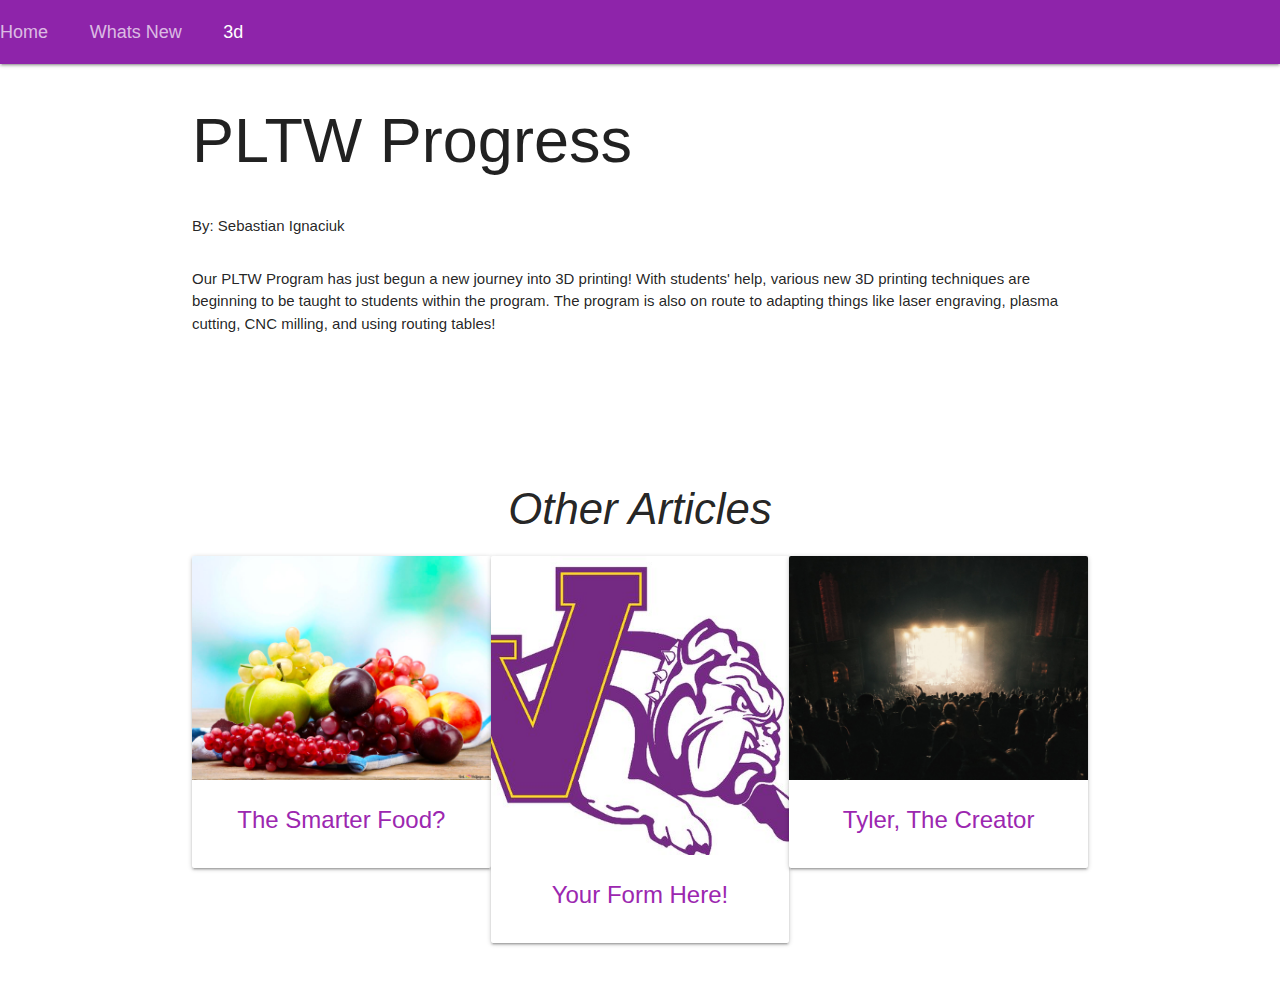
<file: pages/articles/article3d.html>
<!DOCTYPE html>
<html lang="en">
<head>
    <meta charset="UTF-8">
    <meta http-equiv="X-UA-Compatible" content="IE=edge">
    <meta name="viewport" content="width=device-width, initial-scale=1.0">
    <title>Document</title>
    <!-- materialize icons, css& js -->
    <link type="text/css" href="/css/materialize.css" rel="stylesheet">
    <link type="text/css" href="/css/styles.css" rel="stylesheet">
    <link href="https://fonts.googleapis.com/icon?family=Material+Icons" rel="stylesheet">
    <script type="text/javascript" src="/js/materialize.min.js"></script>
    <link rel="manifest" href="/mainfest.json">
    
    <!--Apple Support-->
    <link rel="apple-touch-icon" href="/img/icons/96.png">
    <meta name="apple-mobile-web-app-status-bar" content="#FFD700">
 
    <meta name="theme-color" content="#FFFFFF">


</head>
<body>
  <nav class="nav-wraper purple darken-1">
    <div class="">
      <a href="#" class="sidenav-trigger" data-target="side-menu">
        <i class="material-icons">menu</i>
      </a>
    <!--
      <a href=""class="btn-floating" >
        <i class="material-icons userprofile">person</i>
      </a>
    -->
    <div class="col s12">
      <a href="/index.html" class="breadcrumb">Home</a>
      <a href="/pages/whatsnew.html" class="breadcrumb">Whats New</a>
      <a href="#!" class="breadcrumb">3d</a>
    </div>
    </div>
  </nav>
    
      <ul id="side-menu" class="sidenav">
        <li><a href="/index.html">
          <i class="material-icons">home</i>
          Home</a></li>
        <li><a href="/pages/whatsnew.html">
          <i class="material-icons">feed</i>
          What's New</a></li>
        <li><a href="/pages/calendar.html">
          <i class="material-icons">calendar_month</i>
          Calendar</a></li>
        <li><a href="/pages/socialmedia.html">
            <i class="material-icons">groups</i>
            Social Media</a></li>
        <li><a href="/pages/contactus.html">
          <i class="material-icons">outgoing_mail</i>
          Contact Us</a></li>
        <li><a href="/pages/settings.html">
          <i class="material-icons">settings</i>
            Settings</a></li>
      </ul>
    

      </script>
      <div class="container">
        <h1>PLTW Progress</h1>
      <p class="section">By: Sebastian Ignaciuk</p>
      <p>Our PLTW Program has just begun a new journey into 3D printing!

        With students' help, various new 3D printing techniques are beginning to be taught to students within the program. The program is also on route to adapting things like laser engraving, plasma cutting, CNC milling, and using routing tables!
      </p>

      <br>
      <br>
      <br>
      <br>
      <br>
      <br>
      <h3 class="container center"><i>Other Articles</i></h3>
      
      
      <footer class="section">
        <a href="/pages/articles/articleTeacher.html">

          <div class="row">
            <div class="col s4 l4 ">
              <div class="card">
      
                <div class="card-image">
                  <img src="/img/fruitnapkin.png" alt="" class="">
                </div>

                <div class="card-content">
                <span class="card-title center purple-text">The Smarter Food?</span>
                </div>
      
                </div>
              </div>
          </a>
          
          <a href="/pages/articles/articleForm.html">
              <div class="col s4 l4">
                <div class="card">
      
                  <div class="card-image">
                    <img src="/img/bulldog.jpeg"alt="" class="">
                  </div>
      
                  <div class="card-content">
                  <span class="card-title center purple-text">Your Form Here!</span>
                  </div>
      
                  </div>
                </div>
              
            </a>
          
          <a href="/pages/articles/articleTyler.html">
            <div class="col s4 l4">
              <div class="card">
      
                <div class="card-image">
                  <img src="/img/tyler.jpg" alt="" class="">
                </div>
      
                <div class="card-content">
                <span class="card-title center purple-text">Tyler, The Creator</span>
                </div>
      
                </div>
              </div>
            </div>
          </div>
          </a>
      </footer>
        
        <script src="/js/app.js"></script>
        <script src="https://code.jquery.com/jquery-3.3.1.min.js"></script>
        <script src="https://cdnjs.cloudflare.com/ajax/libs/materialize/1.0.0-beta/js/materialize.min.js"></script>
      
        <script>
          $(document).ready(function(){
            $('.sidenav').sidenav();
          });
        </script>
  </body>
</html>
</file>
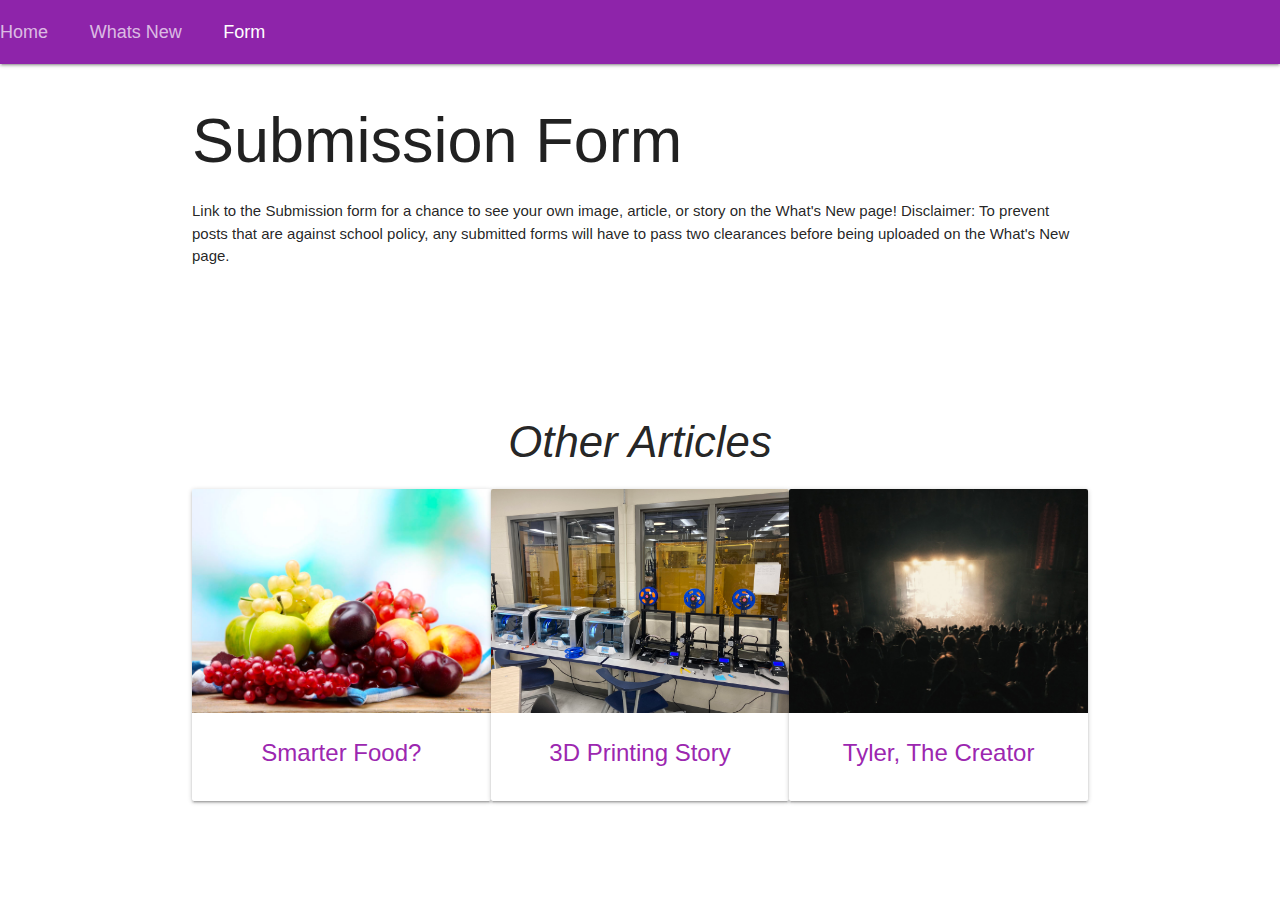
<file: pages/articles/articleForm.html>
<!DOCTYPE html>
<html lang="en">
<head>
    <meta charset="UTF-8">
    <meta http-equiv="X-UA-Compatible" content="IE=edge">
    <meta name="viewport" content="width=device-width, initial-scale=1.0">
    <title>Document</title>
    <!-- materialize icons, css& js -->
    <link type="text/css" href="/css/materialize.css" rel="stylesheet">
    <link type="text/css" href="/css/styles.css" rel="stylesheet">
    <link href="https://fonts.googleapis.com/icon?family=Material+Icons" rel="stylesheet">
    <script type="text/javascript" src="/js/materialize.min.js"></script>
    <link rel="manifest" href="/mainfest.json">
    
    <!--Apple Support-->
    <link rel="apple-touch-icon" href="/img/icons/96.png">
    <meta name="apple-mobile-web-app-status-bar" content="#FFD700">
 
    <meta name="theme-color" content="#FFFFFF">

</head>
<body>
  <nav class="nav-wraper purple darken-1">
    <div class="">

      <a href="#" class="sidenav-trigger" data-target="side-menu">
        <i class="material-icons">menu</i>
      </a>
    <!--
      <a href=""class="btn-floating" >
        <i class="material-icons userprofile">person</i>
      </a>
    -->
    <div class="col s12">
      <a href="/index.html" class="breadcrumb">Home</a>
      <a href="/pages/whatsnew.html" class="breadcrumb">Whats New</a>
      <a href="#!" class="breadcrumb">Form</a>
    </div>
    </div>
  </nav>
    
      <ul id="side-menu" class="sidenav">
        <li><a href="/index.html">
          <i class="material-icons">home</i>
          Home</a></li>
        <li><a href="/pages/whatsnew.html">
          <i class="material-icons">feed</i>
          What's New</a></li>
        <li><a href="/pages/calendar.html">
          <i class="material-icons">calendar_month</i>
          Calendar</a></li>
        <li><a href="/pages/socialmedia.html">
            <i class="material-icons">groups</i>
            Social Media</a></li>
        <li><a href="/pages/contactus.html">
          <i class="material-icons">outgoing_mail</i>
          Contact Us</a></li>
        <li><a href="/pages/settings.html">
          <i class="material-icons">settings</i>
            Settings</a></li>
      </ul>

      <div class="container">
      <h1>Submission Form</h1>
      <p>Link to the Submission form for a chance to see your own image, article, or story on the What's New page!
      Disclaimer: To prevent posts that are against school policy, any submitted forms will have to pass two clearances before being uploaded on the What's New page.
      </p>

<br>
<br>
<br>
<br>
<br>
<br>
<h3 class="container center"><i>Other Articles</i></h3>


<footer class="section">
  <a href="/pages/articles/articleTeacher.html">
    <div class="row">
      <div class="col s4 l4 ">
        <div class="card">

          <div class="card-image">
            <img src="/img/fruitnapkin.png" alt="" class="">
          </div>
          <div class="card-content">
          <span class="card-title center purple-text">Smarter Food?</span>
          </div>

          </div>
        </div>
    </a>
    </a>
    <a href="/pages/articles/article3d.html">
        <div class="col s4 l4">
          <div class="card">

            <div class="card-image">
              <img src="/img/3d.jpeg" alt="" class="">
            </div>

            <div class="card-content">
            <span class="card-title center purple-text">3D Printing Story</span>
            </div>

            </div>
          </div>
        
      </a>
    
    <a href="/pages/articles/articleTyler.html">

      <div class="col s4 l4">
        <div class="card">

          <div class="card-image">
            <img src="/img/tyler.jpg" alt="" class="">
          </div>

          <div class="card-content">
          <span class="card-title center purple-text">Tyler, The Creator</span>
          </div>

          </div>
        </div>
      </div>
    </div>
    </a>
</footer>



<script src="/js/app.js"></script>
<script src="https://code.jquery.com/jquery-3.3.1.min.js"></script>
<script src="https://cdnjs.cloudflare.com/ajax/libs/materialize/1.0.0-beta/js/materialize.min.js"></script>

<script>
  $(document).ready(function(){
    $('.sidenav').sidenav();
  });
</script>

    </body>
    </html>
</file>
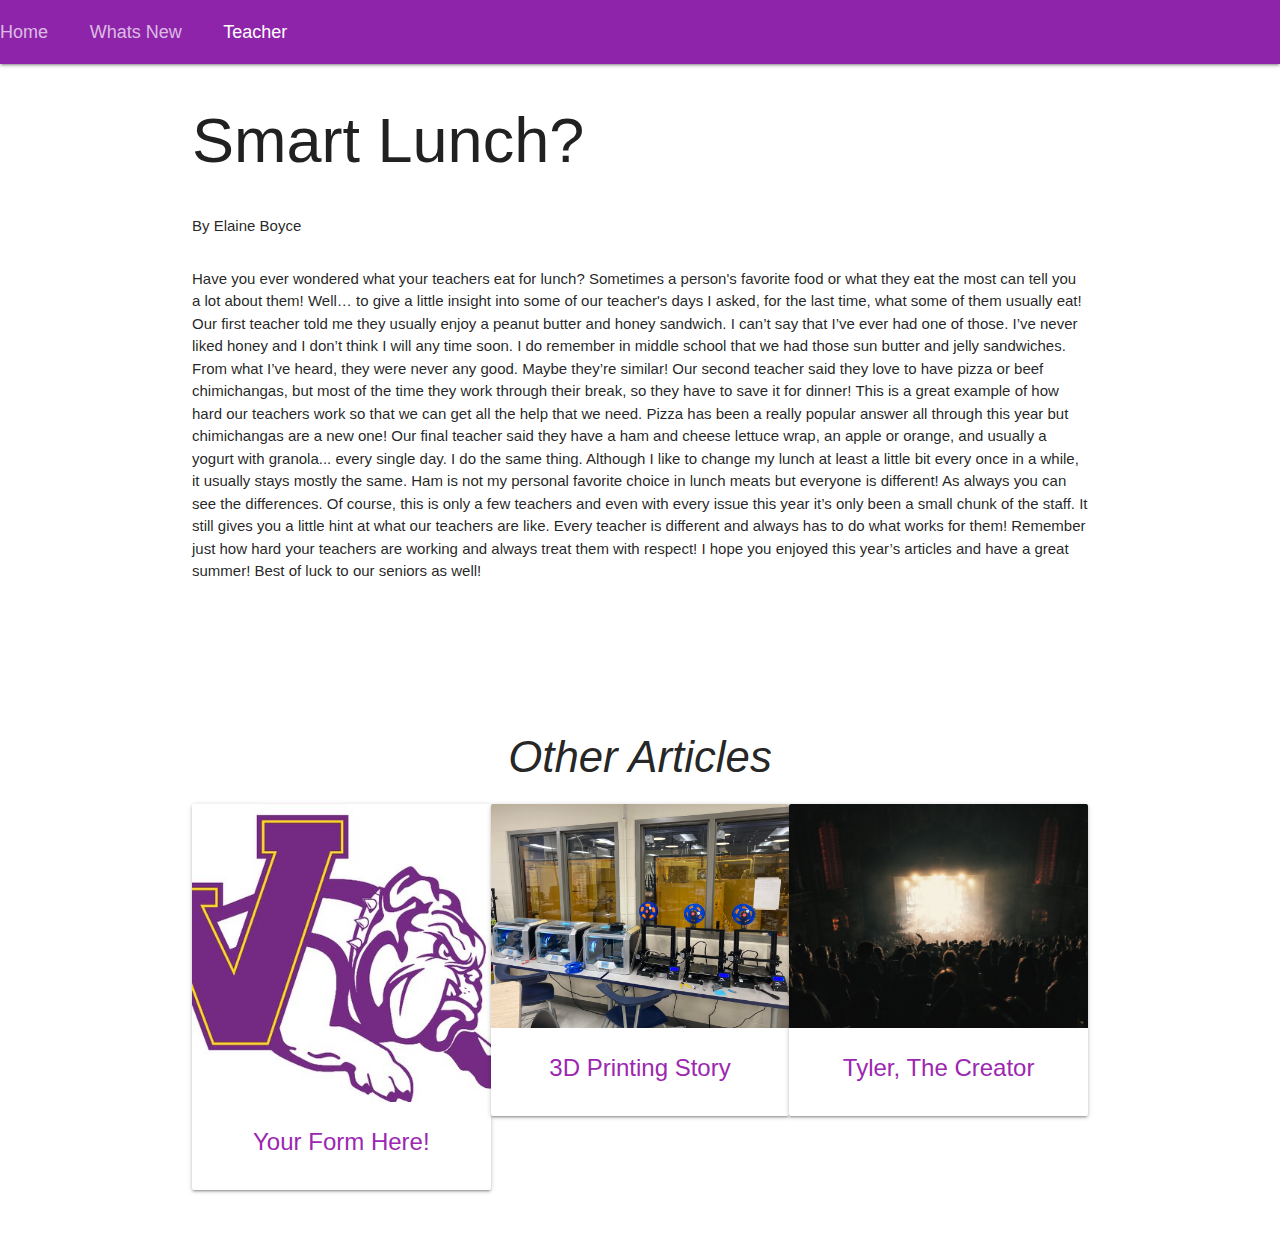
<file: pages/articles/articleTeacher.html>
<!DOCTYPE html>
<html lang="en">
<head>
    <meta charset="UTF-8">
    <meta http-equiv="X-UA-Compatible" content="IE=edge">
    <meta name="viewport" content="width=device-width, initial-scale=1.0">
    <title>Document</title>
    <!-- materialize icons, css& js -->
    <link type="text/css" href="/css/materialize.css" rel="stylesheet">
    <link type="text/css" href="/css/styles.css" rel="stylesheet">
    <link href="https://fonts.googleapis.com/icon?family=Material+Icons" rel="stylesheet">
    <script type="text/javascript" src="/js/materialize.min.js"></script>
    <link rel="manifest" href="/mainfest.json">
    
    <!--Apple Support-->
    <link rel="apple-touch-icon" href="/img/icons/96.png">
    <meta name="apple-mobile-web-app-status-bar" content="#FFD700">
 
    <meta name="theme-color" content="#FFFFFF">

</head>
<body>
  <nav class="nav-wraper purple darken-1">
    <div class="">
      <a href="#" class="sidenav-trigger" data-target="side-menu">
        <i class="material-icons">menu</i>
      </a>
    <!--
      <a href=""class="btn-floating" >
        <i class="material-icons userprofile">person</i>
      </a>
    -->
    <div class="col s12">
      <a href="/index.html" class="breadcrumb">Home</a>
      <a href="/pages/whatsnew.html" class="breadcrumb">Whats New</a>
      <a href="#!" class="breadcrumb">Teacher</a>
    </div>
    </div>
  </nav>
    
      <ul id="side-menu" class="sidenav">
        <li><a href="/index.html">
          <i class="material-icons">home</i>
          Home</a></li>
        <li><a href="/pages/whatsnew.html">
          <i class="material-icons">feed</i>
          What's New</a></li>
        <li><a href="/pages/calendar.html">
          <i class="material-icons">calendar_month</i>
          Calendar</a></li>
        <li><a href="/pages/socialmedia.html">
            <i class="material-icons">groups</i>
            Social Media</a></li>
        <li><a href="/pages/contactus.html">
          <i class="material-icons">outgoing_mail</i>
          Contact Us</a></li>
        <li><a href="/pages/settings.html">
          <i class="material-icons">settings</i>
            Settings</a></li>
      </ul>
    

    <div class="container">
    <h1>Smart Lunch?</h1>
      <p class="section">By Elaine Boyce</p>

      <p> Have you ever wondered what your teachers eat for lunch? Sometimes a person's favorite food or what they eat the most can tell you a lot about them! Well… to give a little insight into some of our teacher's days I asked, for the last time, what some of them usually eat!
        
        
        
        Our first teacher told me they usually enjoy a peanut butter and honey sandwich. I can’t say that I’ve ever had one of those. I’ve never liked honey and I don’t think I will any time soon. I do remember in middle school that we had those sun butter and jelly sandwiches. From what I’ve heard, they were never any good. Maybe they’re similar!
        
        
        
        Our second teacher said they love to have pizza or beef chimichangas, but most of the time they work through their break, so they have to save it for dinner! This is a great example of how hard our teachers work so that we can get all the help that we need. Pizza has been a really popular answer all through this year but chimichangas are a new one! 
        
        
        
        Our final teacher said they have a ham and cheese lettuce wrap, an apple or orange, and usually a yogurt with granola... every single day. I do the same thing. Although I like to change my lunch at least a little bit every once in a while, it usually stays mostly the same. Ham is not my personal favorite choice in lunch meats but everyone is different! 
        
        As always you can see the differences. Of course, this is only a few teachers and even with every issue this year it’s only been a small chunk of the staff. It still gives you a little hint at what our teachers are like. Every teacher is different and always has to do what works for them! Remember just how hard your teachers are working and always treat them with respect! I hope you enjoyed this year’s articles and have a great summer! Best of luck to our seniors as well! </p>
      </div>
      
      <br>
      <br>
      <br>
      <br>
      <br>
      <br>
      <h3 class="container center"><i>Other Articles</i></h3>


      <footer class="section container">
        <a href="/pages/articles/articleForm.html">
          <div class="row">
            <div class="col s4 l4 ">
              <div class="card">
      
                <div class="card-image">
                  <img src="/img/bulldog.jpeg" alt="" class="">
                </div>
                <div class="card-content">
                <span class="card-title center purple-text">Your Form Here!</span>
                </div>
      
                </div>
              </div>
          </a>
          </a>
          <a href="/pages/articles/article3d.html">
              <div class="col s4 l4">
                <div class="card">
      
                  <div class="card-image">
                    <img src="/img/3d.jpeg" alt="" class="">
                  </div>
      
                  <div class="card-content">
                  <span class="card-title center purple-text">3D Printing Story</span>
                  </div>
      
                  </div>
                </div>
            </a>
          
          <a href="/pages/articles/articleTyler.html">
      
            <div class="col s4 l4">
              <div class="card">
      
                <div class="card-image">
                  <img src="/img/tyler.jpg" alt="" class="">
                </div>
      
                <div class="card-content">
                <span class="card-title center purple-text">Tyler, The Creator</span>
                </div>
      
                </div>
              </div>
            </div>
          </div>
          </a>
      </footer>


      <script src="/js/app.js"></script>
      <script src="https://code.jquery.com/jquery-3.3.1.min.js"></script>
      <script src="https://cdnjs.cloudflare.com/ajax/libs/materialize/1.0.0-beta/js/materialize.min.js"></script>
    
      <script>
        $(document).ready(function(){
          $('.sidenav').sidenav();
        });
      </script>
</body>
</html>
</file>
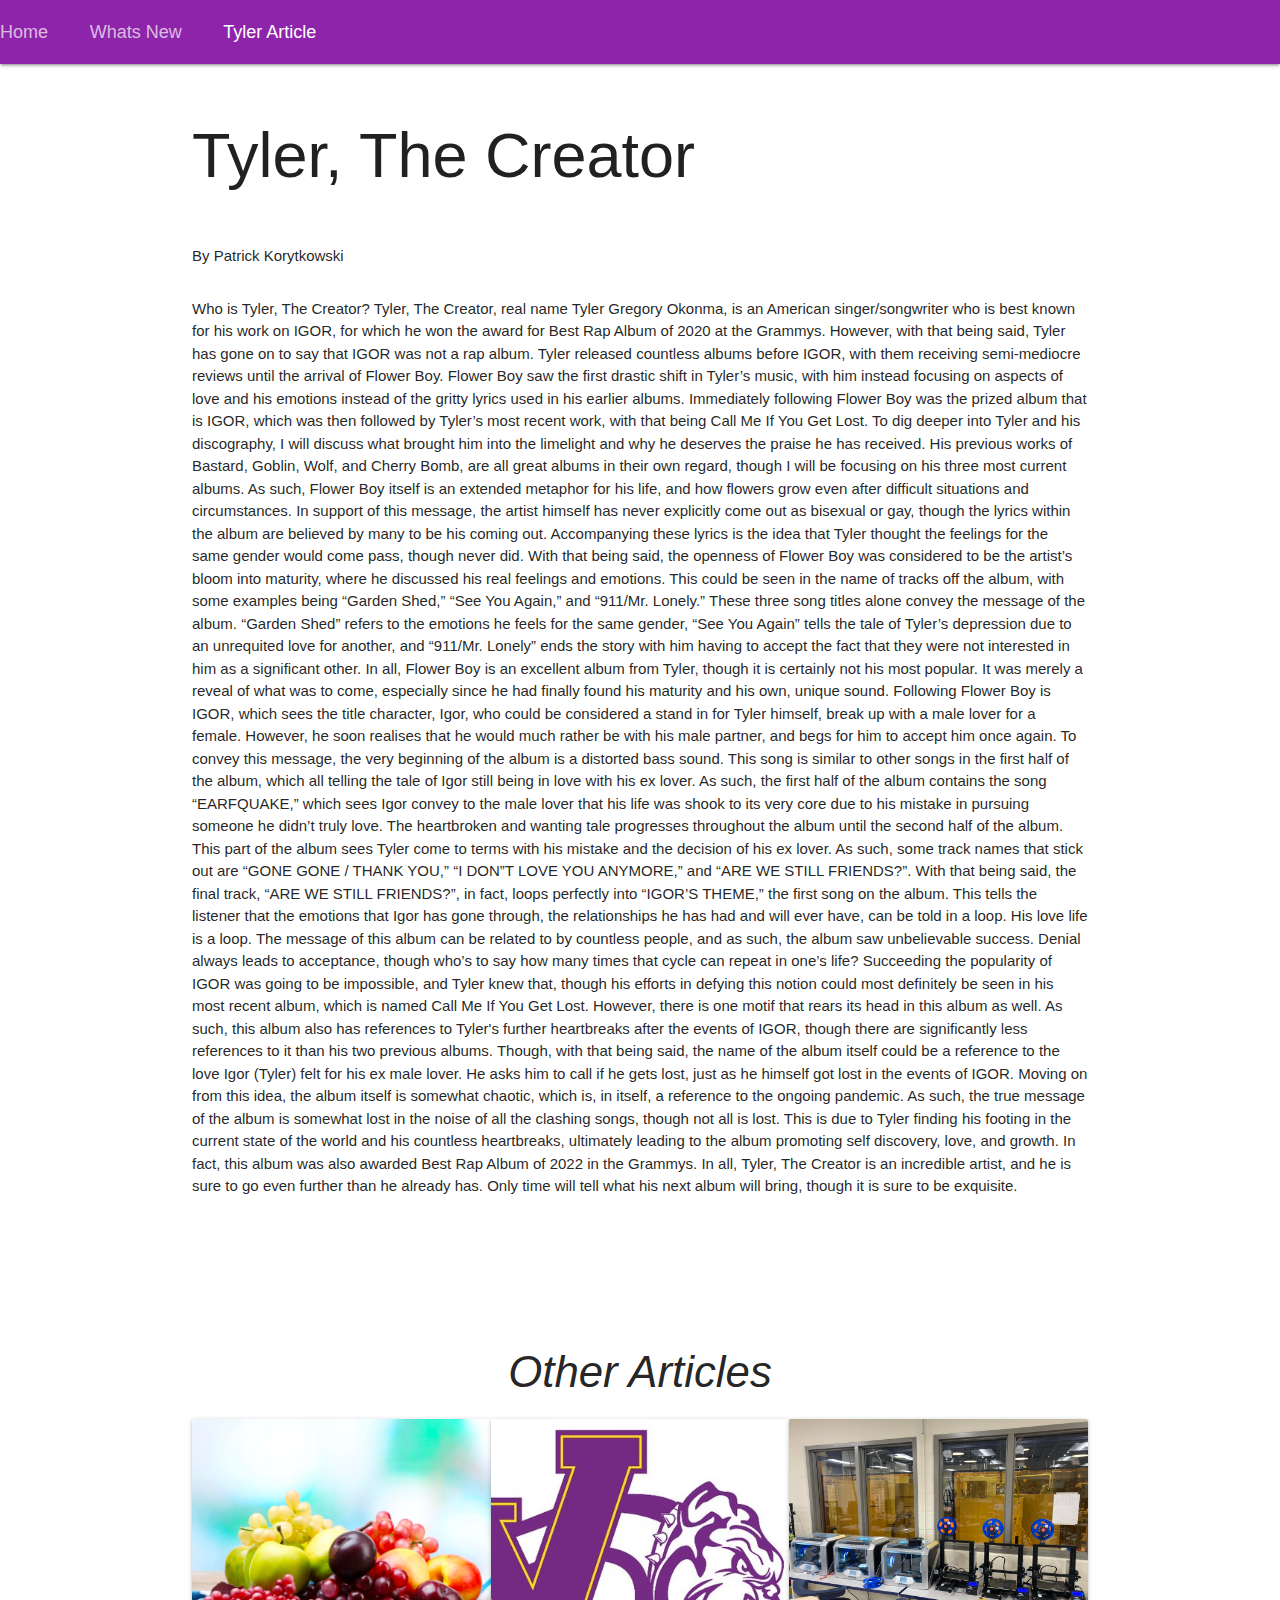
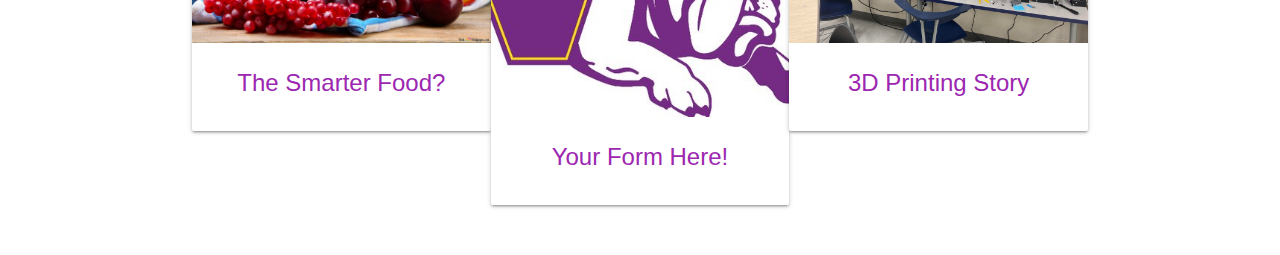
<file: pages/articles/articleTyler.html>
<!DOCTYPE html>
<html lang="en">
<head>
    <meta charset="UTF-8">
    <meta http-equiv="X-UA-Compatible" content="IE=edge">
    <meta name="viewport" content="width=device-width, initial-scale=1.0">
    <title>Document</title>
    <!-- materialize icons, css& js -->
    <link type="text/css" href="/css/materialize.css" rel="stylesheet">
    <link type="text/css" href="/css/styles.css" rel="stylesheet">
    <link href="https://fonts.googleapis.com/icon?family=Material+Icons" rel="stylesheet">
    <script type="text/javascript" src="/js/materialize.min.js"></script>
    <link rel="manifest" href="/mainfest.json">
    
    <!--Apple Support-->
    <link rel="apple-touch-icon" href="/img/icons/96.png">
    <meta name="apple-mobile-web-app-status-bar" content="#FFD700">
    
    <meta name="theme-color" content="#FFFFFF">


</head>
<body>
    <nav class="nav-wraper purple darken-1">
        <div class="">
          <a href="#" class="sidenav-trigger" data-target="side-menu">
            <i class="material-icons">menu</i>
          </a>
        <!--
          <a href=""class="btn-floating" >
            <i class="material-icons userprofile">person</i>
          </a>
        -->
        <div class="col s12">
          <a href="/index.html" class="breadcrumb">Home</a>
          <a href="/pages/whatsnew.html" class="breadcrumb">Whats New</a>
          <a href="#!" class="breadcrumb">Tyler Article</a>
        </div>
        </div>
      </nav>
    
      <ul id="side-menu" class="sidenav">
        <li><a href="/index.html">
          <i class="material-icons">home</i>
          Home</a></li>
        <li><a href="/pages/whatsnew.html">
          <i class="material-icons">feed</i>
          What's New</a></li>
        <li><a href="/pages/calendar.html">
          <i class="material-icons">calendar_month</i>
          Calendar</a></li>
        <li><a href="/pages/socialmedia.html">
            <i class="material-icons">groups</i>
            Social Media</a></li>
        <li><a href="/pages/contactus.html">
          <i class="material-icons">outgoing_mail</i>
          Contact Us</a></li>
        <li><a href="/pages/settings.html">
          <i class="material-icons">settings</i>
            Settings</a></li>
      </ul>

      <script src="/js/app.js"></script>
      <script src="https://code.jquery.com/jquery-3.3.1.min.js"></script>
      <script src="https://cdnjs.cloudflare.com/ajax/libs/materialize/1.0.0-beta/js/materialize.min.js"></script>
    
      <script>
        $(document).ready(function(){
          $('.sidenav').sidenav();
        });
      </script>
      <div class="container">
      <h1 class="section">Tyler, The Creator</h1>
      <p class="section">By Patrick Korytkowski</p>
      <p>Who is Tyler, The Creator? Tyler, The Creator, real name Tyler Gregory Okonma, is an American singer/songwriter who is best known for his work on IGOR, for which he won the award for Best Rap Album of 2020 at the Grammys. However, with that being said, Tyler has gone on to say that IGOR was not a rap album. Tyler released countless albums before IGOR, with them receiving semi-mediocre reviews until the arrival of Flower Boy. Flower Boy saw the first drastic shift in Tyler’s music, with him instead focusing on aspects of love and his emotions instead of the gritty lyrics used in his earlier albums. Immediately following Flower Boy was the prized album that is IGOR, which was then followed by Tyler’s most recent work, with that being Call Me If You Get Lost.
    
        To dig deeper into Tyler and his discography, I will discuss what brought him into the limelight and why he deserves the praise he has received. His previous works of Bastard, Goblin, Wolf, and Cherry Bomb, are all great albums in their own regard, though I will be focusing on his three most current albums. As such, Flower Boy itself is an extended metaphor for his life, and how flowers grow even after difficult situations and circumstances. In support of this message, the artist himself has never explicitly come out as bisexual or gay, though the lyrics within the album are believed by many to be his coming out. Accompanying these lyrics is the idea that Tyler thought the feelings for the same gender would come pass, though never did. With that being said, the openness of Flower Boy was considered to be the artist’s bloom into maturity, where he discussed his real feelings and emotions. This could be seen in the name of tracks off the album, with some examples being “Garden Shed,” “See You Again,” and “911/Mr. Lonely.” These three song titles alone convey the message of the album. “Garden Shed” refers to the emotions he feels for the same gender, “See You Again” tells the tale of Tyler’s depression due to an unrequited love for another, and “911/Mr. Lonely” ends the story with him having to accept the fact that they were not interested in him as a significant other. In all, Flower Boy is an excellent album from Tyler, though it is certainly not his most popular. It was merely a reveal of what was to come, especially since he had finally found his maturity and his own, unique sound.
    
        Following Flower Boy is IGOR, which sees the title character, Igor, who could be considered a stand in for Tyler himself, break up with a male lover for a female. However, he soon realises that he would much rather be with his male partner, and begs for him to accept him once again. To convey this message, the very beginning of the album is a distorted bass sound. This song is similar to other songs in the first half of the album, which all telling the tale of Igor still being in love with his ex lover. As such, the first half of the album contains the song “EARFQUAKE,” which sees Igor convey to the male lover that his life was shook to its very core due to his mistake in pursuing someone he didn’t truly love. The heartbroken and wanting tale progresses throughout the album until the second half of the album. This part of the album sees Tyler come to terms with his mistake and the decision of his ex lover. As such, some track names that stick out are “GONE GONE / THANK YOU,” “I DON”T LOVE YOU ANYMORE,” and “ARE WE STILL FRIENDS?”. With that being said, the final track, “ARE WE STILL FRIENDS?”, in fact, loops perfectly into “IGOR’S THEME,” the first song on the album. This tells the listener that the emotions that Igor has gone through, the relationships he has had and will ever have, can be told in a loop. His love life is a loop. The message of this album can be related to by countless people, and as such, the album saw unbelievable success. Denial always leads to acceptance, though who’s to say how many times that cycle can repeat in one’s life?
    
        Succeeding the popularity of IGOR was going to be impossible, and Tyler knew that, though his efforts in defying this notion could most definitely be seen in his most recent album, which is named Call Me If You Get Lost. However, there is one motif that rears its head in this album as well. As such, this album also has references to Tyler's further heartbreaks after the events of IGOR, though there are significantly less references to it than his two previous albums. Though, with that being said, the name of the album itself could be a reference to the love Igor (Tyler) felt for his ex male lover. He asks him to call if he gets lost, just as he himself got lost in the events of IGOR. Moving on from this idea, the album itself is somewhat chaotic, which is, in itself, a reference to the ongoing pandemic. As such, the true message of the album is somewhat lost in the noise of all the clashing songs, though not all is lost. This is due to Tyler finding his footing in the current state of the world and his countless heartbreaks, ultimately leading to the album promoting self discovery, love, and growth. In fact, this album was also awarded Best Rap Album of 2022 in the Grammys.
    
        In all, Tyler, The Creator is an incredible artist, and he is sure to go even further than he already has. Only time will tell what his next album will bring, though it is sure to be exquisite. 
      </p>
      
      <br>
      <br>
      <br>
      <br>
      <br>
      <br>
      <h3 class="container center"><i>Other Articles</i></h3>
      
      
      <footer class="section">
        <a href="/pages/articles/articleTeacher.html">

          <div class="row">
            <div class="col s4 l4 ">
              <div class="card">
      
                <div class="card-image">
                  <img src="/img/fruitnapkin.png" alt="" class="">
                </div>

                <div class="card-content">
                <span class="card-title center purple-text">The Smarter Food?</span>
                </div>
      
                </div>
              </div>
          </a>
          
          <a href="/pages/articles/articleForm.html">
              <div class="col s4 l4">
                <div class="card">
      
                  <div class="card-image">
                    <img src="/img/bulldog.jpeg".jpeg" alt="" class="">
                  </div>
      
                  <div class="card-content">
                  <span class="card-title center purple-text">Your Form Here!</span>
                  </div>
      
                  </div>
                </div>
              
            </a>
          
          <a href="/pages/articles/article3d.html">
            <div class="col s4 l4">
              <div class="card">
      
                <div class="card-image">
                  <img src="/img/3d.jpeg" alt="" class="">
                </div>
      
                <div class="card-content">
                <span class="card-title center purple-text">3D Printing Story</span>
                </div>
      
                </div>
              </div>
            </div>
          </div>
          </a>
      </footer>
</div>
</body>
</html>
</file>
<file: css/styles.css>
/* This is for socialmedia.html */
.c0ntainer{
    height: 100vh;
    width: 100%;
    align-items: center;
    justify-content: center;
  }
  .icons a{
    display: inline-flex;
    width: 100px;
    height: 100px;
    align-items: center;
    justify-content: center;
    text-decoration: none;
    font-size: 40px;
    background-color: white;
    margin: 10px;
    background-size: 100% 200%;
    background-position: 0% 5%;
    transition: background-position 0.5s, color 0.5s;
  }
  @media only screen and (max-width: 370px){
    .icons a{
      width:90px;
      height:90px
    }
  }
  @media only screen and (max-width: 340px){
    .icons a{
      width:80px;
      height:80px
    }
  }
  .iTwitter{
    color: #1DA1F2;
    background-image: linear-gradient(#fff 50%, #1DA1F2 50%);
  }
  .iInstagram{
    color: #FFC0CB;
    background-image: linear-gradient(#fff 50%, #FFC0CB 50%);
  }
  .iYoutube{
    color: #FF0000;
    background-image: linear-gradient(#fff 50%, #FF0000 50%);
  }
  .iDistrict{
    color: #8e24aa;
    background-image: linear-gradient(#fff 50%, #8e24aa 50%);
  }
  .iLibrary{
    color: #5C4033;
    background-image: linear-gradient(#fff 50%, #5C4033 50%);
  }
  .iPowerschool{
    color: #00427c;
    background-image: linear-gradient(#fff 50%, #00427c 50%);
  }
  a:hover{
    background-position: 0% 100%;
    color:white;
  }

  .particle{
    position: fixed;
    left: 0;
    top: 0;
    border-radius: 50%;
    pointer-events: none;
    opacity: 0;
    }
</file>
